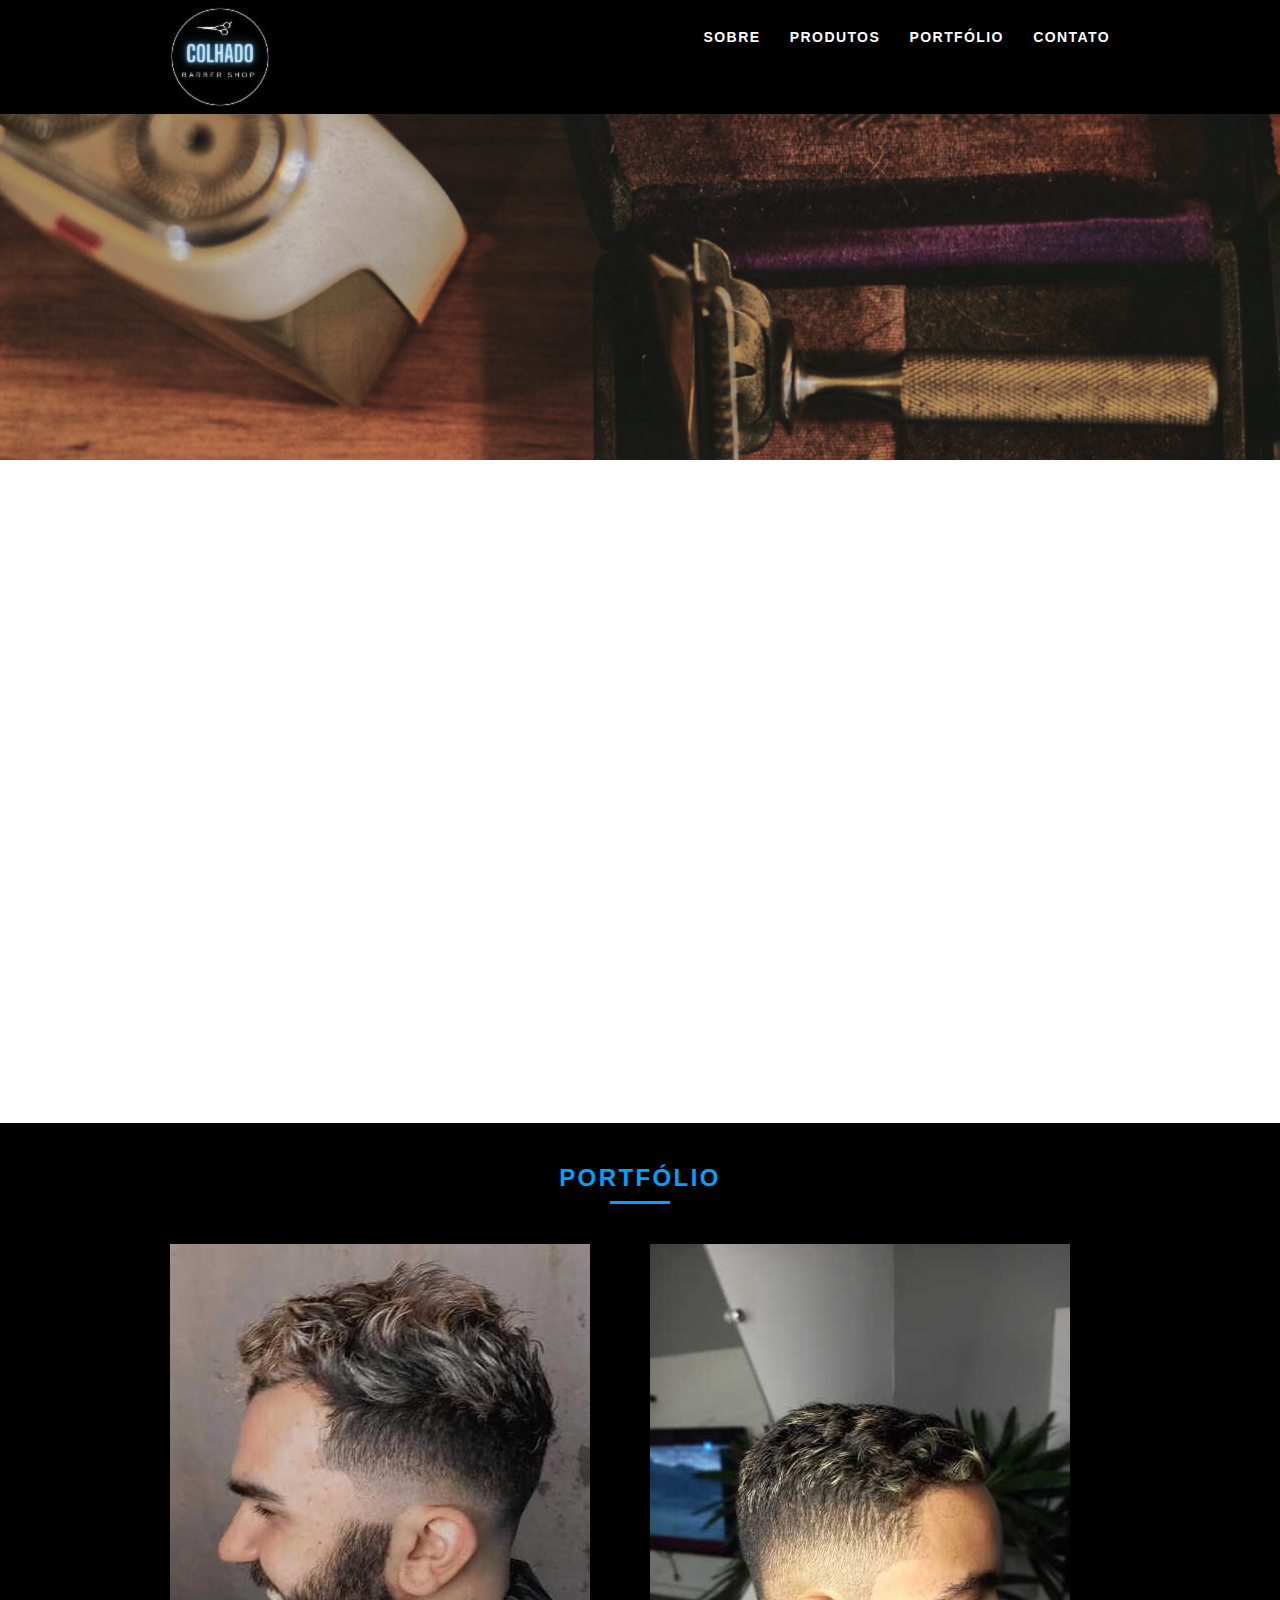
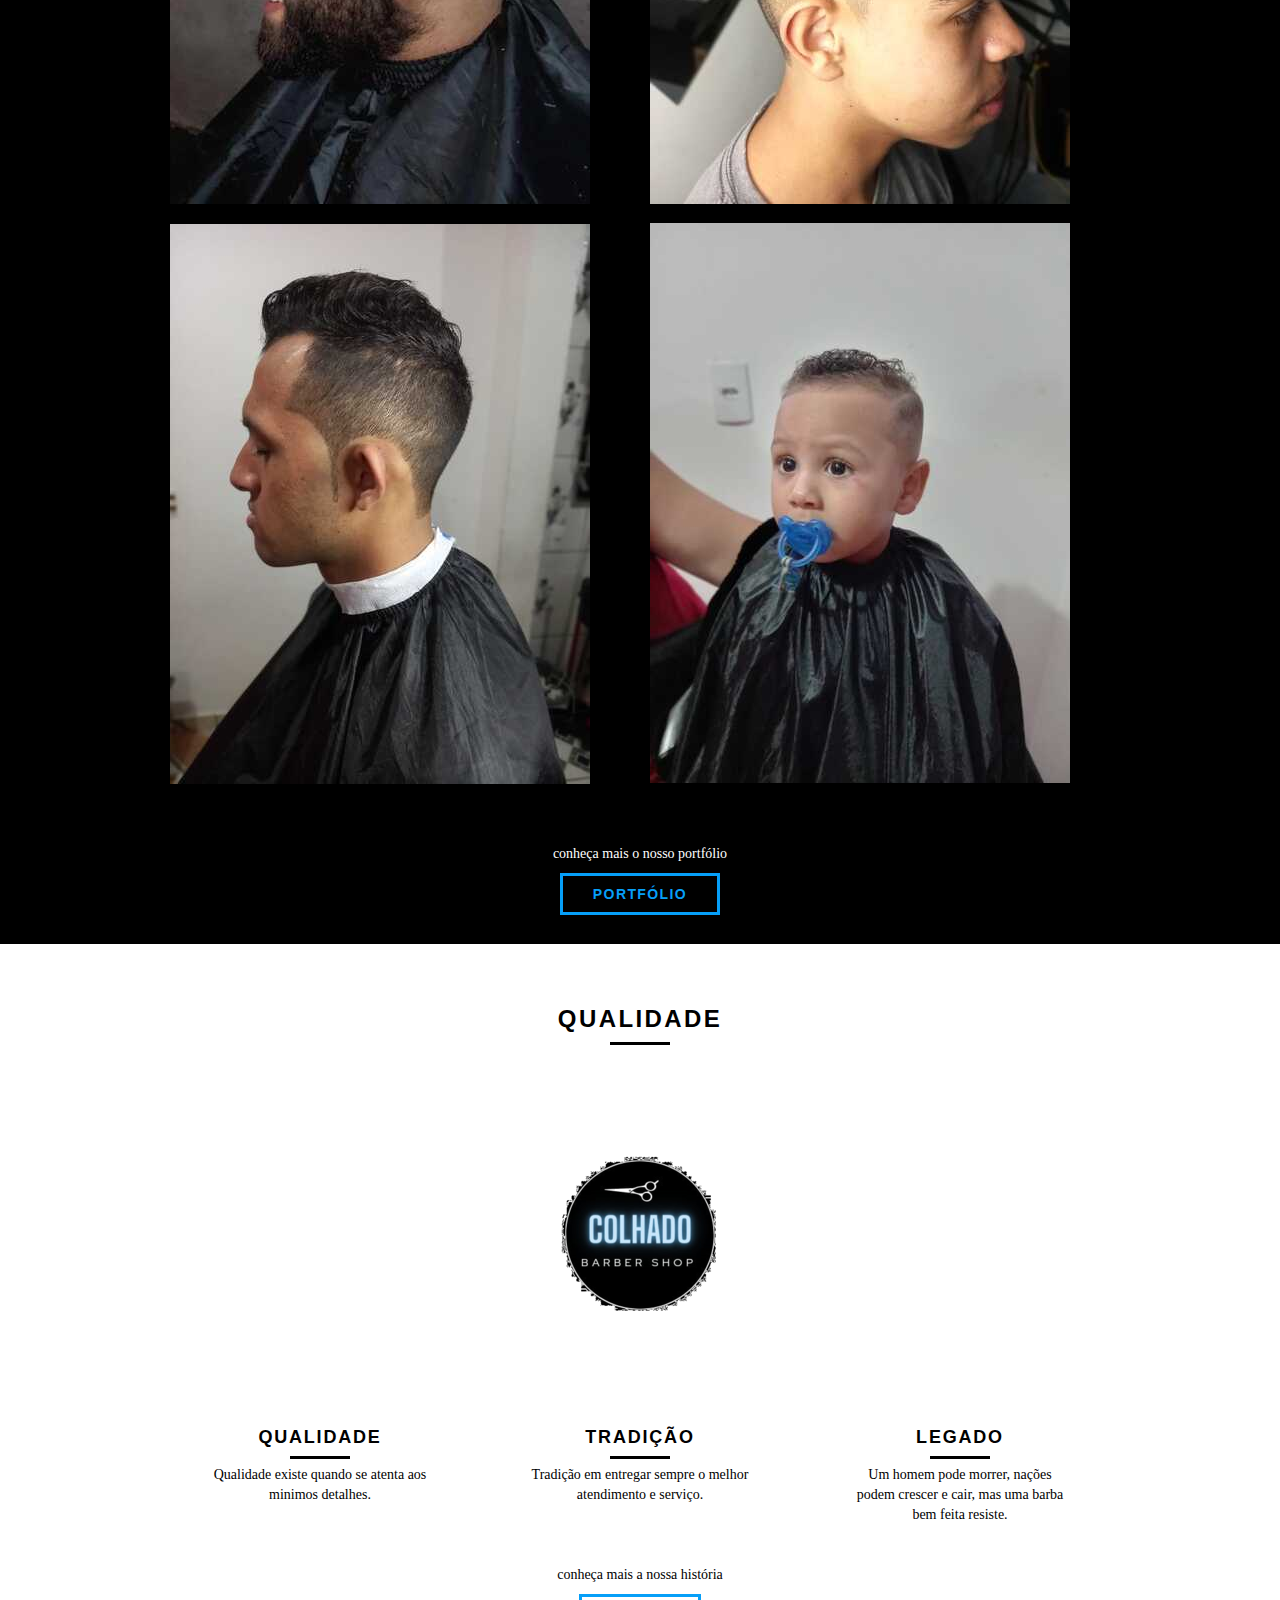
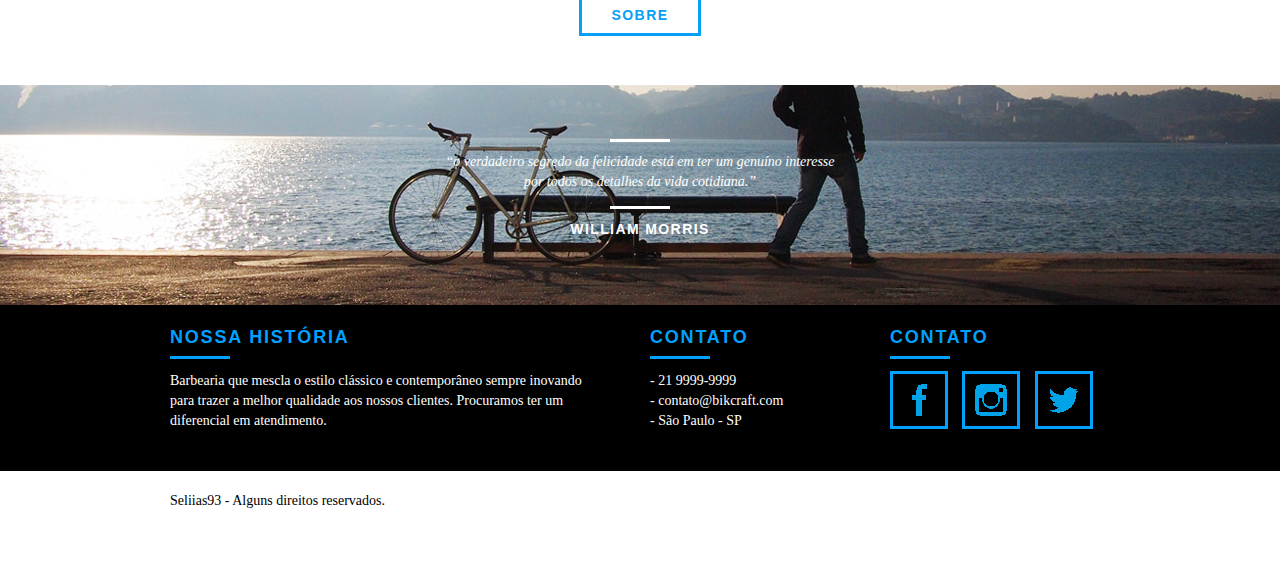
<file: index.html>
<!DOCTYPE html>
<html lang="pt-br">
	<head>
		<meta charset="utf-8">
		<title>Barbearia-Online</title>/title>
		<meta name="description" content="Barbearia">
		<meta property="og:type" content="website"/>
		<meta property="og:title" content="Barbearia-Online"/>
		<meta property="og:description" content="Barbearia-Online"/>
		<meta property="og:url" content="http://Barbearia-Online.com"/>
		<meta name="viewport" content="width=device-width, initial-scale=1">

		<link rel="shortcut icon"
		 href="ImgBarbearia/icons8-barbearia-ios-16/icons8-barbearia-100.png">

		<link rel="stylesheet" href="css/style.css">
		<script src="js/libs/modernizr.custom.45655.js"></script>
	</head>
	<body>

		<header class="header">
			<div class="container">
				<a href="index.html" class="grid-4">
					<img src="ImgBarbearia/Meu projeto.jpg" alt="Bikcraft">
				</a>
				<nav class="grid-12 header_menu">
					<ul>
						<li><a href="sobre.html">Sobre</a></li>
						<li><a href="produtos.html">Produtos</a></li>
						<li><a href="portfolio.html">Portfólio</a></li>
						<li><a href="contato.html">Contato</a></li>
					</ul>
				</nav>
			</div>
		</header>

		<section class="introducao">
			<div class="container">
				<h1>Cabelo.Barba.Bigode</h1>
				<blockquote class="quote-externo">
					<p>“SERVIÇOS DE QUALIDADE
						COM ÓTIMOS PREÇOS”</p>
				</blockquote>
				<a href="produtos.html" class="btn">Contato</a>
			</div>
		</section>
		
		<section class="produtos container animar">
			<h2 class="subtitulo">Produtos</h2>
			<ul class="produtos_lista">

				<li class="grid-1-3">
					<div class="produtos_icone">
						<img src="ImgBarbearia/15.png" alt="Bikcraft Passeio">
					</div>
					<h3>Barba</h3>
					<p>Um homem sem barba e uma mulher.         </p>
				</li>

				<li class="grid-1-3">
					<div class="produtos_icone">
						<img src="ImgBarbearia/16.png" alt="Bikcraft Esporte">
					</div>
					<h3>Cabelo</h3>
					<p>Invista no seu cabelo .É a coroa que voce nunca tira .</p>
				</li>

				<li class="grid-1-3">
					<div class="produtos_icone">
						<img src="ImgBarbearia/17.png" alt="Bikcraft Retrô">
					</div>
					<h3>Bigode</h3>
					<p>Voce e o dono do bigode mais lindo do pedaço .</p>
				</li>

			</ul>

			<div class="call">
				<p>clique aqui e veja os detalhes dos produtos</p>
				<a href="produtos.html" class="btn btn-preto">Produtos</a>
			</div>

		</section>
		<!-- Fecha Produtos -->

		<section class="portfolio">
			<div class="container">
				<h2 class="subtitulo">Portfólio</h2>
				<div class="portfolio_lista">
					<div class="grid-8"><img src="ImgBarbearia/elias.jpeg" alt="Bicicleta Retrô"></div>
					<div class="grid-8"><img src="ImgBarbearia/joao.jpeg" alt="Bicicleta Passeio"></div>
					<div class="grid-8"><img src="ImgBarbearia/well1.jpeg" alt="Bicicleta Esporte"></div>
					<div class="grid-8"><img src="ImgBarbearia/bebe.jpeg" alt="Bicicleta Esporte"></div>
				</div>
				<div class="call">
					<p>conheça mais o nosso portfólio</p>
					<a href="portfolio.html" class="btn">Portfólio</a>
				</div>
			</div>
		</section>

		<section class="qualidade container">
			<h2 class="subtitulo">Qualidade</h2>
			<img src="ImgBarbearia/icon2.png" alt="Bikcraft">
			<ul class="qualidade_lista">
				<li class="grid-1-3">
					<h3>Qualidade</h3>
					<p>Qualidade existe quando se atenta aos minimos detalhes.</p>
				</li>
				<li class="grid-1-3">
					<h3>Tradição</h3>
					<p>Tradição em entregar sempre o melhor atendimento e serviço.</p>
				</li>
				<li class="grid-1-3">
					<h3>Legado</h3>
					<p>Um homem pode morrer, nações podem crescer e cair, mas uma barba bem feita resiste.</p>
				</li>
			</ul>
			<div class="call">
				<p>conheça mais a nossa história</p>
				<a href="sobre.html" class="btn btn-preto">Sobre</a>
			</div>
		</section>

		<div class="quebra">
			<blockquote class="quote-externo container">
				<p>“o verdadeiro segredo da felicidade está em ter um genuíno interesse por todos os detalhes da vida cotidiana.”</p>
				<cite>WILLIAM MORRIS</cite>
			</blockquote>
		</div>

		<footer>
			<div class="footer">
				<div class="container">

					<div class="grid-8 footer_historia">
						<h3>Nossa História</h3>
						<p>Barbearia que mescla o estilo clássico e contemporâneo
							sempre inovando para trazer a melhor qualidade aos nossos clientes.
							Procuramos ter um diferencial em atendimento.</p>
					</div>

					<div class="grid-4 footer_contato">
						<h3>Contato</h3>
						<ul>
							<li>- 21 9999-9999</li>
							<li>- contato@bikcraft.com</li>
							<li>- São Paulo - SP</li>
						</ul>
					</div>

					<div class="grid-4 footer_redes">
						<h3>Contato</h3>
						<ul>
							<li><a href="http://facebook.com" target="_blank"><img src="ImgBarbearia/facebook.png" alt="Facebook "></a></li>
							<li><a href="http://instagram.co" target="_blank"><img src="ImgBarbearia/instagram.png" alt="Instagram "></a></li>
							<li><a href="http://twitter.com" target="_blank"><img src="ImgBarbearia/twitter.png" alt="Twitter "></a></li>
						</ul>
					</div>

				</div>
			</div>

			<div class="copy">
				<div class="container">
					<p class="grid-16">Seliias93 - Alguns direitos reservados.</p>
				</div>
			</div>
		</footer>

	<!-- JavaScript -->
	<script src="//ajax.googleapis.com/ajax/libs/jquery/1.11.2/jquery.min.js"></script>
	<script>window.jQuery || document.write('<script src="js/libs/jquery-1.11.2.min.js"><\/script>')</script>
	<script src="js/plugins.js"></script>
	<script src="js/main.js"></script>
	<!-- JavaScript -->

	</body>
</html>
</file>
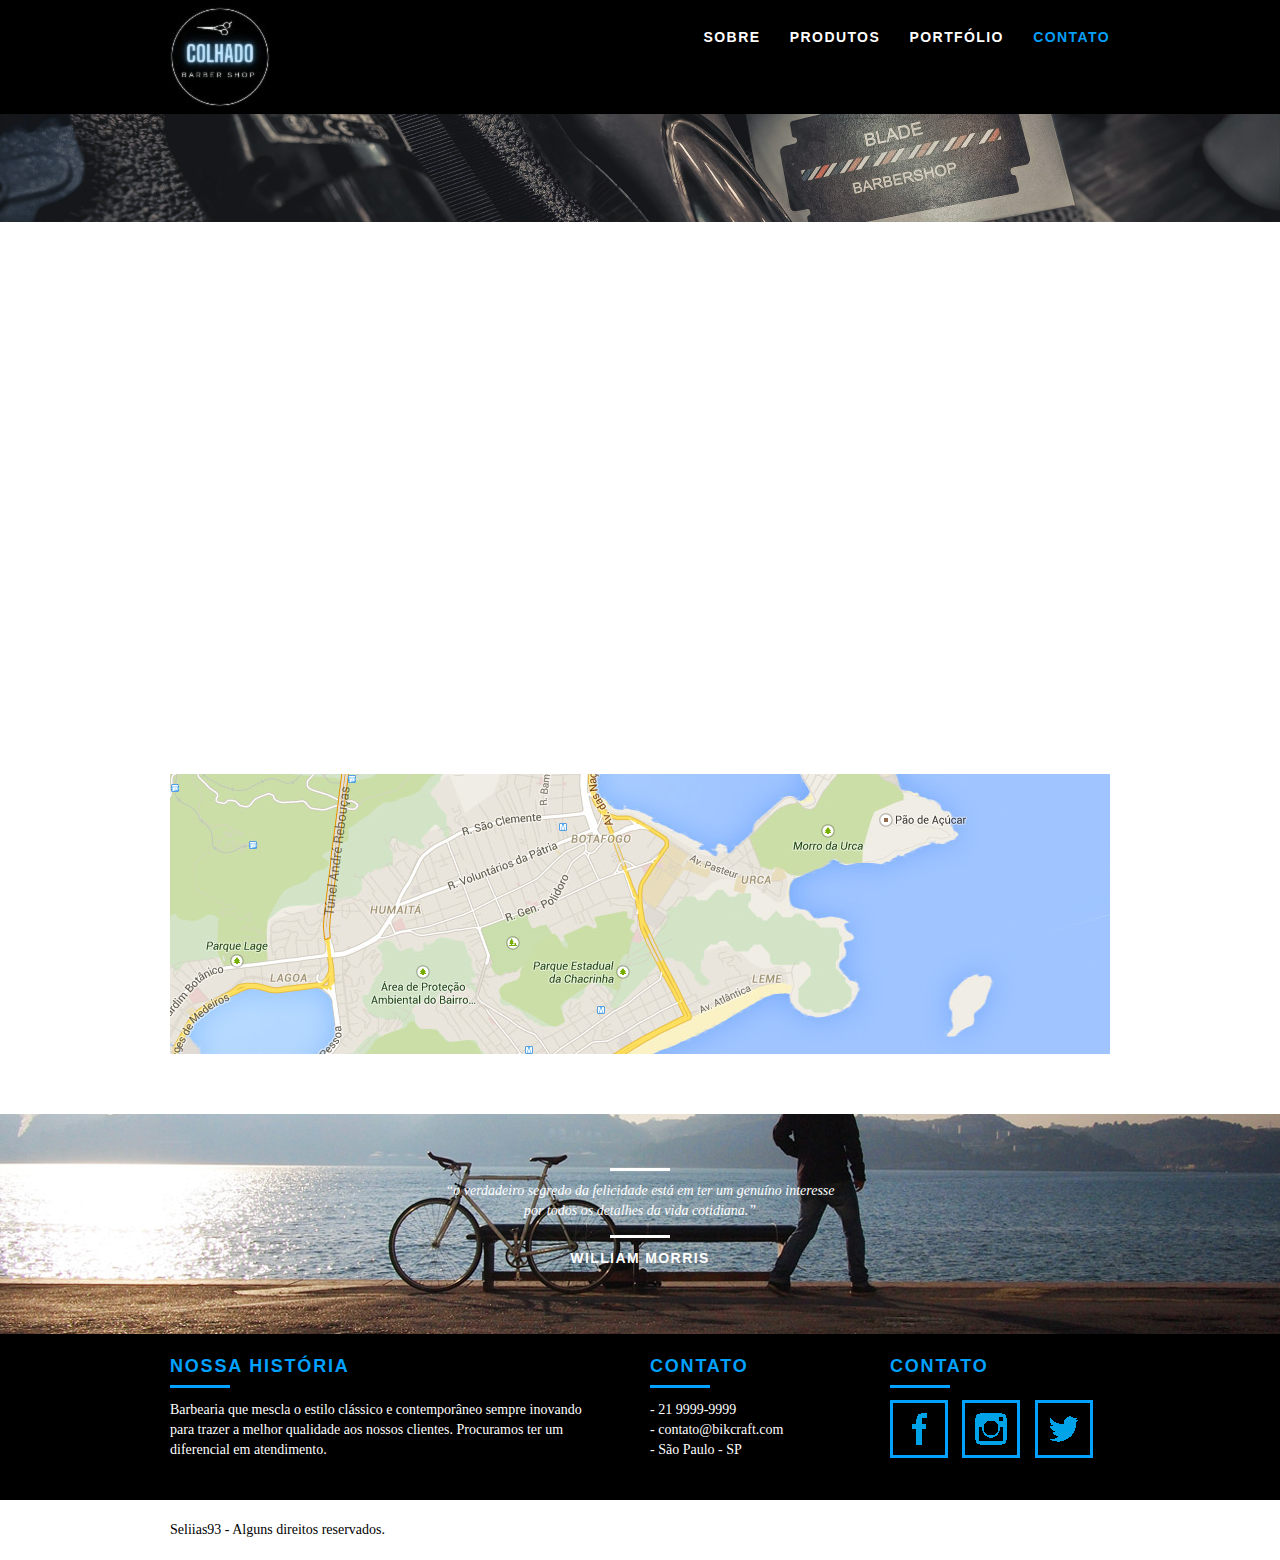
<file: contato.html>
<!DOCTYPE html>
<html lang="pt-br">
	<head>
		<meta charset="utf-8">
		<title>Bikcraft - Contato - 21 9999-9999</title>
		<meta name="description" content="Compre a sua bicicleta personalizada na Bikcraft. Possuímos modelos Passeio, Retrô e Esporte.">

		<meta property="og:type" content="website"/>
		<meta property="og:title" content="Bikcraft - Contato - 21 9999-9999"/>
		<meta property="og:description" content="Compre a sua bicicleta personalizada na Bikcraft. Possuímos modelos Passeio, Retrô e Esporte."/>
		<meta property="og:url" content="http://bikcraft.com/contato.html"/>
		<meta property="og:image" content="http://bikcraft.com/img/og-image.png"/>

		<meta name="viewport" content="width=device-width, initial-scale=1">

		<link rel="stylesheet" href="css/style.css">
		<script src="js/libs/modernizr.custom.45655.js"></script>
	</head>
	<body>

		<header class="header">
			<div class="container">
				<a href="index.html" class="grid-4">
					<img src="ImgBarbearia/Meu projeto.jpg" alt="Bikcraft">
				</a>
				<nav class="grid-12 header_menu">
					<ul>
						<li><a href="sobre.html">Sobre</a></li>
						<li><a href="produtos.html">Produtos</a></li>
						<li><a href="portfolio.html">Portfólio</a></li>
						<li><a href="contato.html" class="menu_ativo">Contato</a></li>
					</ul>
				</nav>
			</div>
		</header>

		<section class="introducao-interna interna_contato">
			<div class="container">
				<h1>Contato</h1>
				<p>tire suas dúvidas com a gente</p>
			</div>
		</section>

		<section class="contato container animar-interno">
			<form action="enviar.php" method="post" name="form" class="formphp contato_form grid-8">
				<label for="nome">Nome</label>
				<input id="nome" name="nome" type="text">
				<label for="email">E-mail</label>
				<input id="email" name="email" type="text">
				<label for="telefone">Telefone</label>
				<input id="telefone" name="telefone" type="text">

				<label class="nao-aparece">Se você não é um robô, deixe em branco.</label>
				<input type="text" class="nao-aparece" name="leaveblank">
				<label class="nao-aparece">Se você não é um robô, não mude este campo.</label>
				<input type="text" class="nao-aparece" name="dontchange" value="http://" >

				<label for="mensagem">Mensagem</label>
				<textarea name="mensagem" id="mensagem"></textarea>

				<button id="enviar" name="enviar" type="submit" class="btn btn-preto">Enviar</button>
			</form>

			<div class="contato_dados grid-8">
				<h3>Dados</h3>
				<span>+55 21 9999-9999</span>
				<span>orcamento@bikcraft.com</span>
				<span>Rua Ali Perto - São Paulo</span>
				<span>São Paulo - SP - Brasil</span>
				<h3>Redes Sociais</h3>
				<ul>
					<li><a href="http://facebook.com" target="_blank"><img src="ImgBarbearia/facebook1.png" alt="Facebook "></a></li>
					<li><a href="http://instagram.co" target="_blank"><img src="ImgBarbearia/instagram2.png" alt="Instagram "></a></li>
					<li><a href="http://twitter.com" target="_blank"><img src="ImgBarbearia/twitter2.png" alt="Twitter "></a></li>
				</ul>
			</div>
		</section>

		<section class="container contato_mapa">
			<a href="http://google.com" target="_blank" class="grid-16"><img src="img/endereco-bikcraft.jpg" alt="Endereço da Bikcraft"></a>
		</section>

		<div class="quebra">
			<blockquote class="quote-externo container">
				<p>“o verdadeiro segredo da felicidade está em ter um genuíno interesse por todos os detalhes da vida cotidiana.”</p>
				<cite>WILLIAM MORRIS</cite>
			</blockquote>
		</div>

		<footer>
			<div class="footer">
				<div class="container">

					<div class="grid-8 footer_historia">
						<h3>Nossa História</h3>
						<p>Barbearia que mescla o estilo clássico e contemporâneo
							sempre inovando para trazer a melhor qualidade aos nossos clientes.
							Procuramos ter um diferencial em atendimento.</p>
					</div>

					<div class="grid-4 footer_contato">
						<h3>Contato</h3>
						<ul>
							<li>- 21 9999-9999</li>
							<li>- contato@bikcraft.com</li>
							<li>- São Paulo - SP</li>
						</ul>
					</div>

					<div class="grid-4 footer_redes">
						<h3>Contato</h3>
						<ul>
							<li><a href="http://facebook.com" target="_blank"><img src="ImgBarbearia/facebook.png" alt="Facebook "></a></li>
							<li><a href="http://instagram.co" target="_blank"><img src="ImgBarbearia/instagram.png" alt="Instagram "></a></li>
							<li><a href="http://twitter.com" target="_blank"><img src="ImgBarbearia/twitter.png" alt="Twitter "></a></li>
					</div>

				</div>
			</div>

			<div class="copy">
				<div class="container">
					<p class="grid-16">Seliias93 - Alguns direitos reservados.</p>
				</div>
			</div>
		</footer>

	<!-- JavaScript -->
	<script src="//ajax.googleapis.com/ajax/libs/jquery/1.11.2/jquery.min.js"></script>
	<script>window.jQuery || document.write('<script src="js/libs/jquery-1.11.2.min.js"><\/script>')</script>
	<script src="js/plugins.js"></script>
	<script src="js/main.js"></script>
	<!-- JavaScript -->

	</body>
</html>
</file>
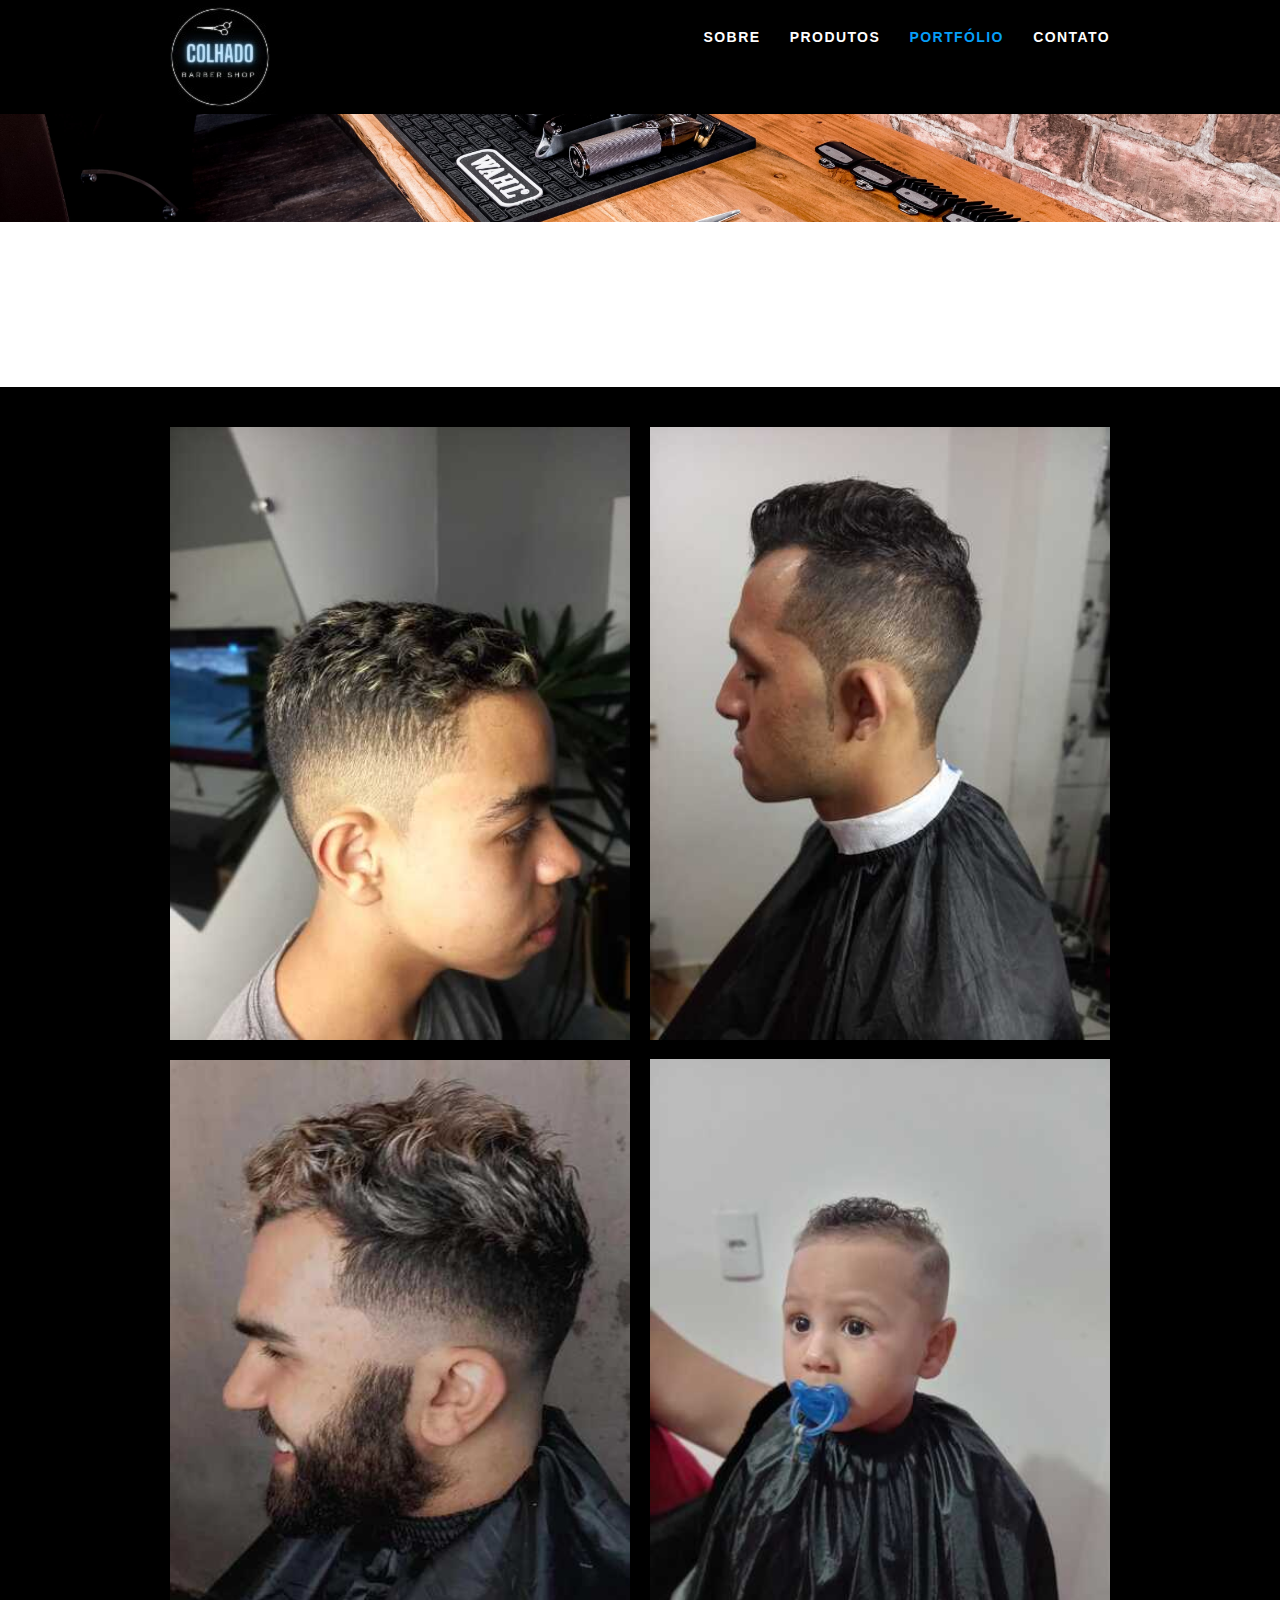
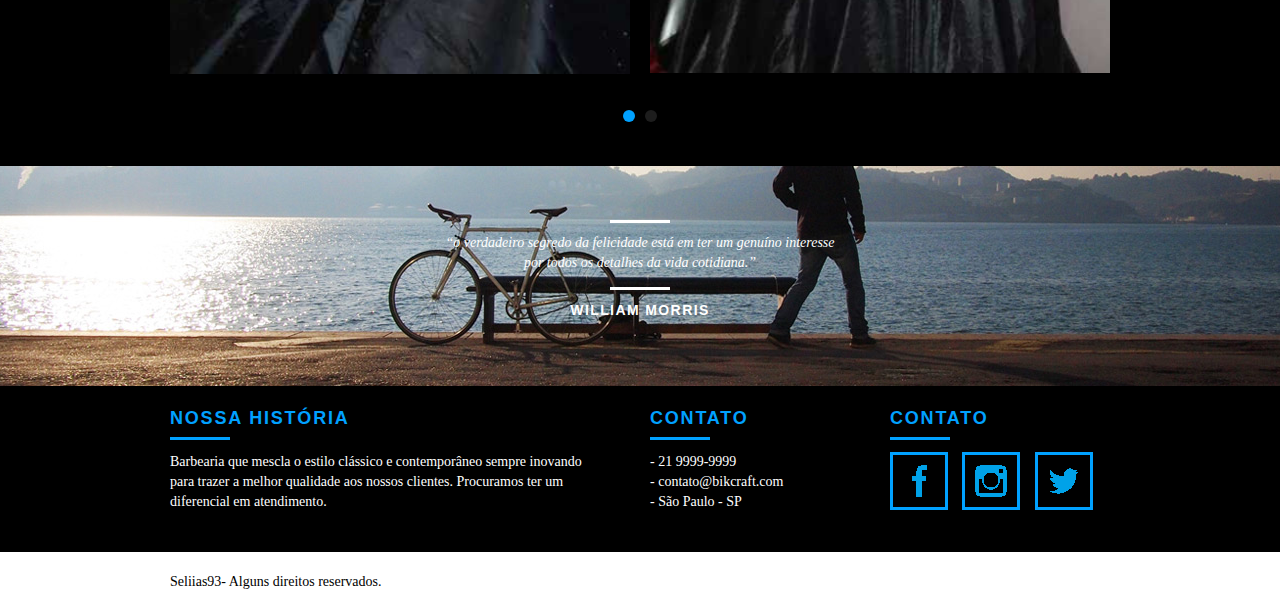
<file: portfolio.html>
<!DOCTYPE html>
<html lang="pt-br">
	<head>
		<meta charset="utf-8">
		<title>Bikcraft - Conheça o portfólio de clientes</title>
		<meta name="description" content="Compre a sua bicicleta personalizada na Bikcraft. Possuímos modelos Passeio, Retrô e Esporte.">

		<meta property="og:type" content="website"/>
		<meta property="og:title" content="Bikcraft - Conheça o portfólio de clientes"/>
		<meta property="og:description" content="Compre a sua bicicleta personalizada na Bikcraft. Possuímos modelos Passeio, Retrô e Esporte."/>
		<meta property="og:url" content="http://bikcraft.com/portfolio.html"/>
		<meta property="og:image" content="http://bikcraft.com/img/og-image.png"/>

		<meta name="viewport" content="width=device-width, initial-scale=1">

		<link rel="shortcut icon" href="favicon.ico">

		<link rel="stylesheet" href="css/style.css">
		<script src="js/libs/modernizr.custom.45655.js"></script>
	</head>
	<body>

		<header class="header">
			<div class="container">
				<a href="index.html" class="grid-4">
					<img src="ImgBarbearia/Meu projeto.jpg" alt="Bikcraft">
				</a>
				<nav class="grid-12 header_menu">
					<ul>
						<li><a href="sobre.html">Sobre</a></li>
						<li><a href="produtos.html">Produtos</a></li>
						<li><a href="portfolio.html" class="menu_ativo">Portfólio</a></li>
						<li><a href="contato.html">Contato</a></li>
					</ul>
				</nav>
			</div>
		</header>

		<section class="introducao-interna interna_portfolio">
			<div class="container">
				<h1>Portfólio</h1>
				<p>conheça os projetos que amamos mostrar</p>
			</div>
		</section>

		<section class="container animar-interno">
			<ul class="rslides">
				<li>
					<blockquote class="quote_clientes">
						<p>“o melhor amigo do homem não é o cachorro, é o barbeiro .”</p>
						<cite>Barbara</cite>
					</blockquote>
				</li>

				<li>
					<blockquote class="quote_clientes">
						<p>“Quando um homem encontra o barbeiro certo, a vida dele se transforma..”</p>
						<cite>Jhony </cite>
					</blockquote>
				</li>

				<li>
					<blockquote class="quote_clientes">
						<p>“Quando um homem encontra o barbeiro certo, a vida dele se transforma..”</p>
						<cite>Bernardo</cite>
					</blockquote>
				</li>
			</ul>
		</section>

		<section class="portfolio">
			<div class="container">
				<ul class="portfolio_lista rslides_portfolio">

					<li>
					    <div class="grid-8"><img src="ImgBarbearia/joao.jpeg" alt="Bicicleta Passeio"></div>
					    <div class="grid-8"><img src="ImgBarbearia/well1.jpeg" alt="Bicicleta Esporte"></div>
						<div class="grid-8"><img src="ImgBarbearia/elias.jpeg" alt="Bicicleta Esporte"></div>
						<div class="grid-8"><img src="ImgBarbearia/bebe.jpeg" alt="Bicicleta Esporte"></div>
					</li>

					<li>
						<div class="grid-8"><img src="ImgBarbearia/elias.jpeg" alt="Bicicleta Retrô"></div>
						<div class="grid-8"><img src="ImgBarbearia/joao.jpeg" alt="Bicicleta Passeio"></div>
						<div class="grid-8"><img src="ImgBarbearia/bebe.jpeg" alt="Bicicleta Passeio"></div>
					    <div class="grid-8"><img src="ImgBarbearia/well1.jpeg" alt="Bicicleta Esporte"></div>
						
					</li>

				</ul>
			</div>
		</section>

		<div class="quebra">
			<blockquote class="quote-externo container">
				<p>“o verdadeiro segredo da felicidade está em ter um genuíno interesse por todos os detalhes da vida cotidiana.”</p>
				<cite>WILLIAM MORRIS</cite>
			</blockquote>
		</div>

		<footer>
			<div class="footer">
				<div class="container">

					<div class="grid-8 footer_historia">
						<h3>Nossa História</h3>
						<p>Barbearia que mescla o estilo clássico e contemporâneo
							sempre inovando para trazer a melhor qualidade aos nossos clientes.
							Procuramos ter um diferencial em atendimento.</p>
					</div>

					<div class="grid-4 footer_contato">
						<h3>Contato</h3>
						<ul>
							<li>- 21 9999-9999</li>
							<li>- contato@bikcraft.com</li>
							<li>- São Paulo - SP</li>
						</ul>
					</div>

					<div class="grid-4 footer_redes">
						<h3>Contato</h3>
						<ul>
							
							<li><a href="http://facebook.com" target="_blank"><img src="ImgBarbearia/facebook.png" alt="Facebook "></a></li>
							<li><a href="http://instagram.co" target="_blank"><img src="ImgBarbearia/instagram.png" alt="Instagram "></a></li>
							<li><a href="http://twitter.com" target="_blank"><img src="ImgBarbearia/twitter.png" alt="Twitter "></a></li>
						</ul>
					</div>

				</div>
			</div>

			<div class="copy">
				<div class="container">
					<p class="grid-16">Seliias93- Alguns direitos reservados.</p>
				</div>
			</div>
		</footer>

	<!-- JavaScript -->
	<script src="//ajax.googleapis.com/ajax/libs/jquery/1.11.2/jquery.min.js"></script>
	<script>window.jQuery || document.write('<script src="js/libs/jquery-1.11.2.min.js"><\/script>')</script>
	<script src="js/plugins.js"></script>
	<script src="js/main.js"></script>
	<!-- JavaScript -->

	</body>
</html>
</file>
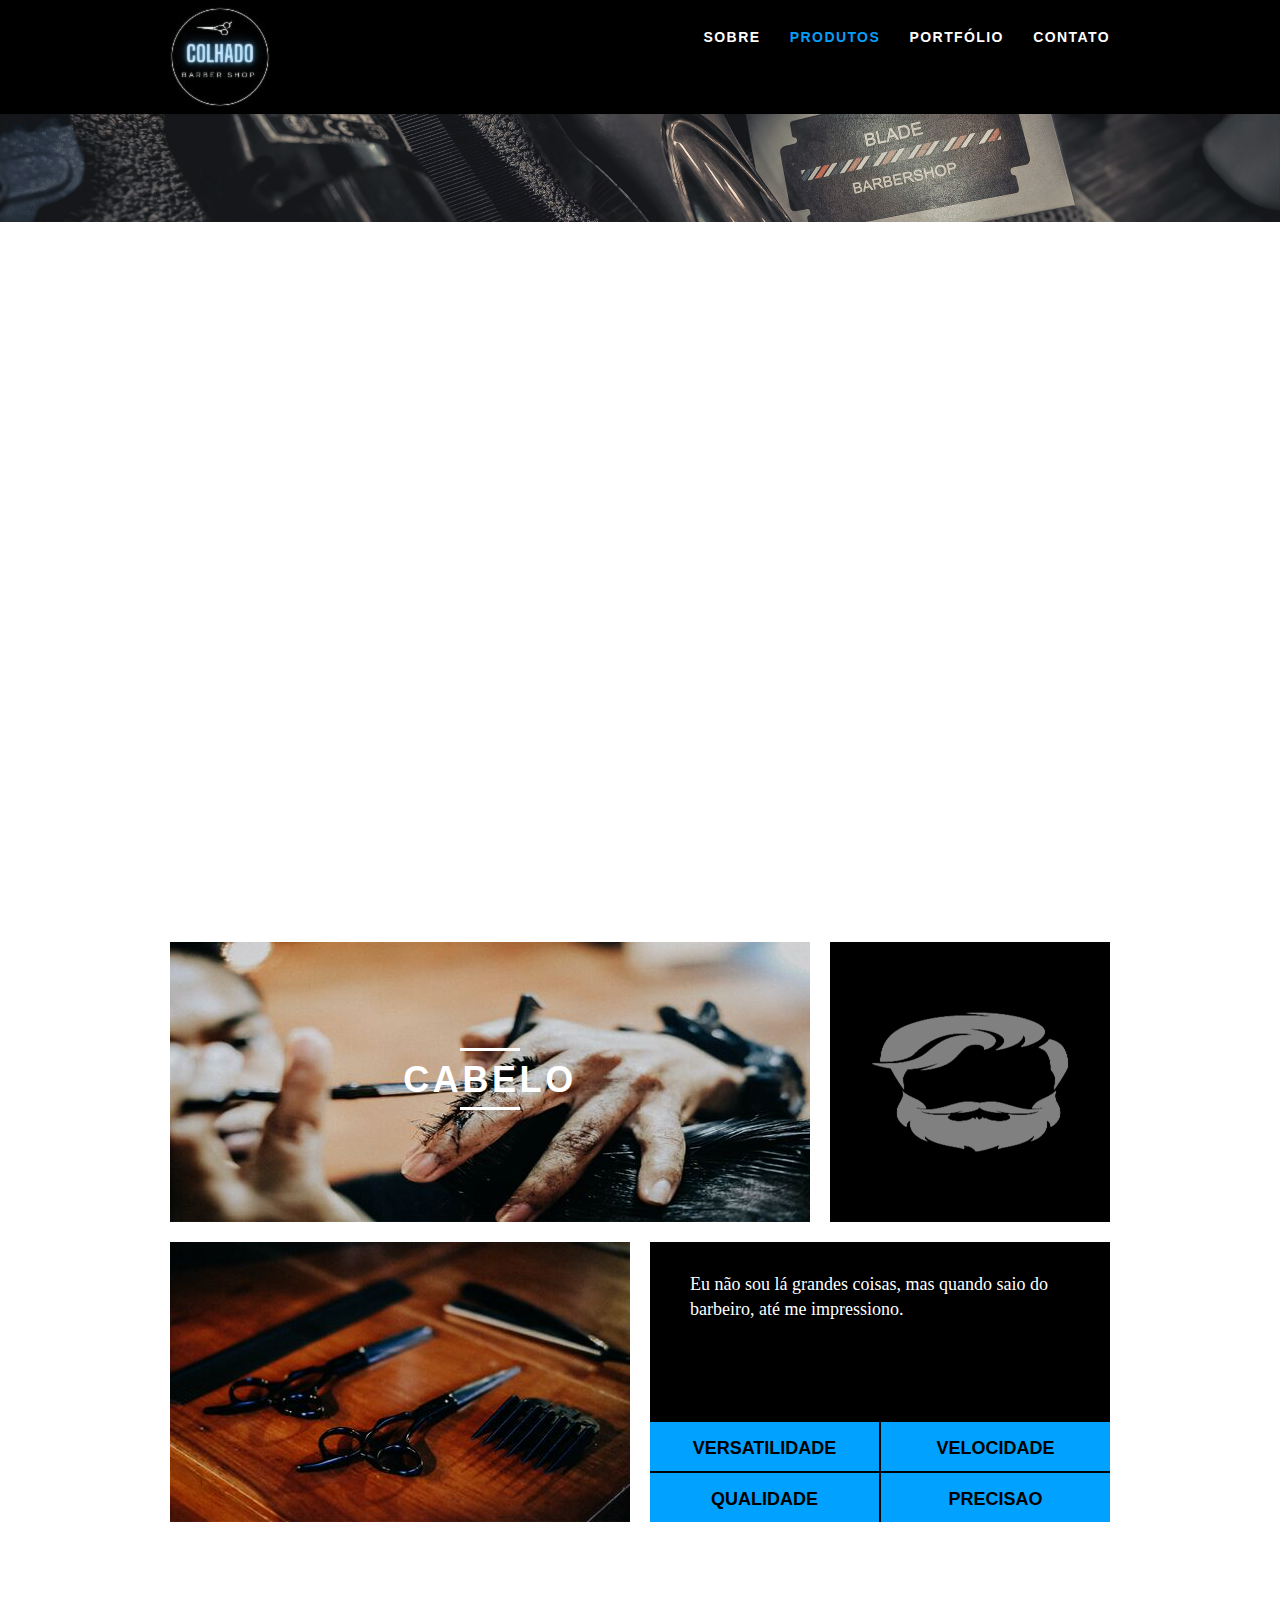
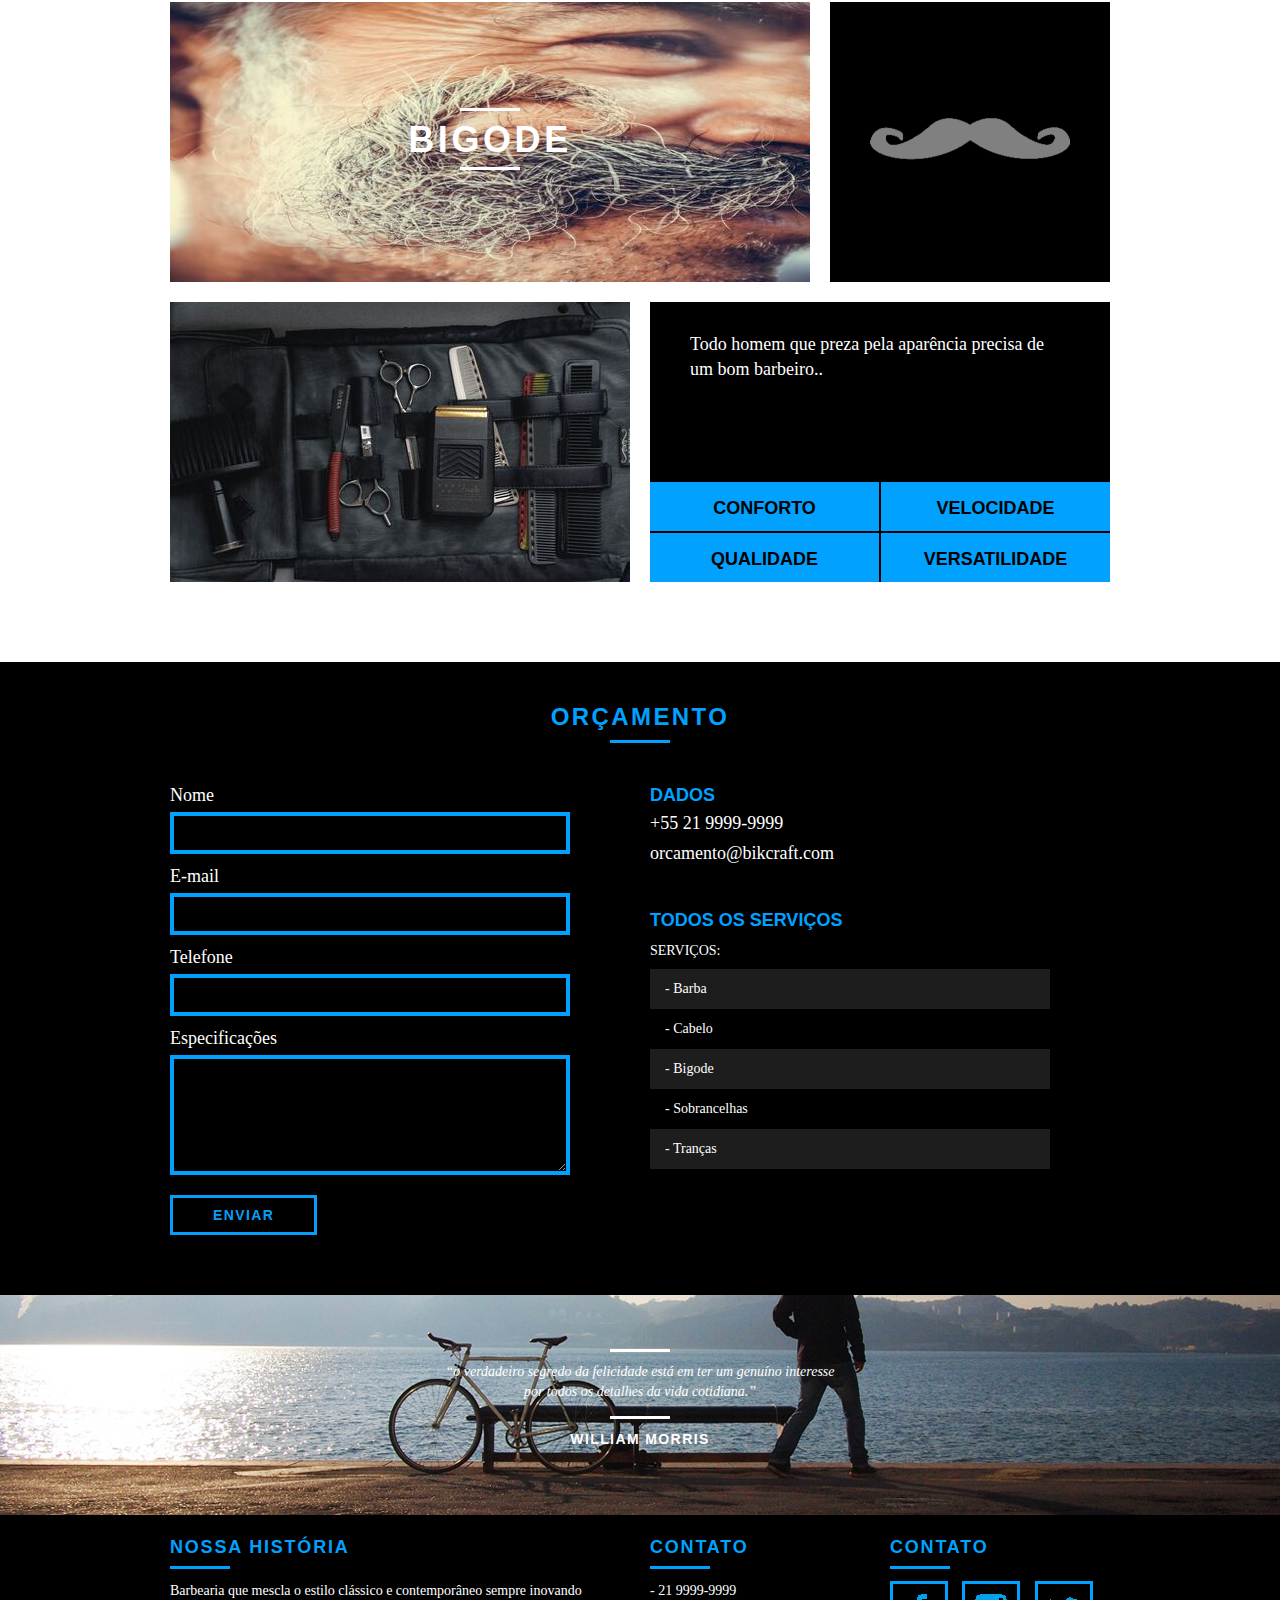
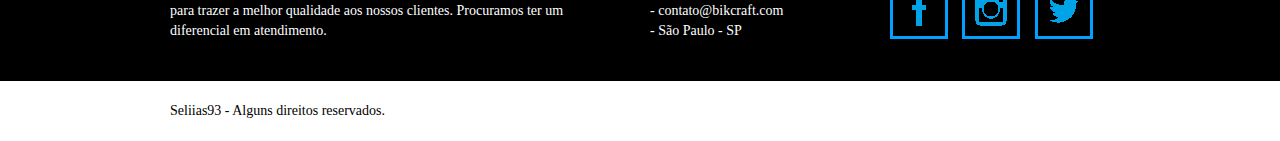
<file: produtos.html>
<!DOCTYPE html>
<html lang="pt-br">
	<head>
		<meta charset="utf-8">
		<title>Bikcraft - Conheça as linhas Passeio, Retrô e Esporte</title>
		<meta name="description" content="Compre a sua bicicleta personalizada na Bikcraft. Possuímos modelos Passeio, Retrô e Esporte.">

		<meta property="og:type" content="website"/>
		<meta property="og:title" content="Bikcraft - Conheça as linhas Passeio, Retrô e Esporte"/>
		<meta property="og:description" content="Compre a sua bicicleta personalizada na Bikcraft. Possuímos modelos Passeio, Retrô e Esporte."/>
		<meta property="og:url" content="http://bikcraft.com/produtos.html"/>
		<meta property="og:image" content="http://bikcraft.com/img/og-image.png"/>

		<meta name="viewport" content="width=device-width, initial-scale=1">

		<link rel="shortcut icon" href="favicon.ico">

		<link rel="stylesheet" href="css/style.css">
		<script src="js/libs/modernizr.custom.45655.js"></script>
	</head>
	<body>

		<header class="header">
			<div class="container">
				<a href="index.html" class="grid-4">
					<img src="ImgBarbearia/Meu projeto.jpg" alt="Bikcraft">
				</a>
				<nav class="grid-12 header_menu">
					<ul>
						<li><a href="sobre.html">Sobre</a></li>
						<li><a href="produtos.html" class="menu_ativo">Produtos</a></li>
						<li><a href="portfolio.html">Portfólio</a></li>
						<li><a href="contato.html">Contato</a></li>
					</ul>
				</nav>
			</div>
		</header>

		<section class="introducao-interna interna_produtos">
			<div class="container">
				<h1>Produtos</h1>
				<p>conheça todos os nossos produtos</p>
			</div>
		</section>

		<section class="container produto_item animar-interno">
			<div class="grid-11">
				<img src="ImgBarbearia/allef-vinicius-IvQeAVeJULw-unsplash (1).jpg" alt="Bikcraft Passeio">
				<h2>Barba</h2>
			</div>
			<div class="grid-5 produto_icone"><img src="ImgBarbearia/33 (1).png" alt="Icone Passeio"></div>
			<div class="grid-8"><img src="ImgBarbearia/hair-spies-mXw0CfTPUrM-unsplash (1).jpg" alt="Bikcraft Passeio"></div>
			<div class="grid-8 produto_info">
				<p>A amigo é aquele que cuida, faz o melhor por você e te deixa bem, seu amigo é seu barbeiro!.</p>
				<ul>
					<li>Conforto</li>
					<li>Praticidade</li>
					<li>Qualidade</li>
					<li>Versatilidade</li>
				</ul>
			</div>
		</section>

		<section class="container produto_item">
			<div class="grid-11">
				<img src="ImgBarbearia/dwi-rina-xe4Q1AUB1ZA-unsplash (1).jpg" alt="Bikcraft Esporte">
				<h2>Cabelo</h2>
			</div>
			<div class="grid-5 produto_icone"><img src="ImgBarbearia/16 (1).png" alt="Icone Esporte"></div>
			<div class="grid-8"><img src="ImgBarbearia/155.jpg" alt="Bikcraft Esporte"></div>
			<div class="grid-8 produto_info">
				<p>Eu não sou lá grandes coisas, mas quando saio do barbeiro, até me impressiono.</p>
				<ul>
					<li>Versatilidade</li>
					<li>Velocidade</li>
					<li>Qualidade</li>
					<li>Precisao</li>

				</ul>
			</div>
		</section>

		<section class="container produto_item">
			<div class="grid-11">
				<img src="ImgBarbearia/177 (1) (1).jpg" alt="Bikcraft Retrô">
				<h2>Bigode</h2>
			</div>
			<div class="grid-5 produto_icone"><img src="ImgBarbearia/17 (1).png" alt="Icone Retrô"></div>
			<div class="grid-8"><img src="ImgBarbearia/166 (1).jpg" alt="Bikcraft Retrô"></div>
			<div class="grid-8 produto_info">
				<p>Todo homem que preza pela aparência precisa de um bom barbeiro..</p>
				<ul>
					<li>Conforto</li>
					<li>Velocidade</li>
					<li>Qualidade</li>
					<li>Versatilidade</li>
				</ul>
			</div>
		</section>

		<section class="orcamento">
			<div class="container">
				<h2 class="subtitulo">Orçamento</h2>
				<form action="enviar.php" method="post" name="form" class="formphp form grid-8">
					<label for="nome">Nome</label>
					<input id="nome" name="nome" type="text">
					<label for="email">E-mail</label>
					<input id="email" name="email" type="text">
					<label for="telefone">Telefone</label>
					<input id="telefone" name="telefone" type="text">

					<label class="nao-aparece">Se você não é um robô, deixe em branco.</label>
					<input type="text" class="nao-aparece" name="leaveblank">
					<label class="nao-aparece">Se você não é um robô, não mude este campo.</label>
					<input type="text" class="nao-aparece" name="dontchange" value="http://" >

					<label for="mensagem">Especificações</label>
					<textarea name="mensagem" id="mensagem"></textarea>

					<button id="enviar" name="enviar" type="submit" class="btn">Enviar</button>
				</form>
				<div class="orcamento_dados grid-8">
					<h3>Dados</h3>
					<span>+55 21 9999-9999</span>
					<span>orcamento@bikcraft.com</span>
					<h3>TODOS OS SERVIÇOS</h3>
					<p>SERVIÇOS:</p>
					<ul>
					<li>- Barba</li>
    				<li>- Cabelo</li>
    				<li>- Bigode</li>
   					<li>- Sobrancelhas</li>
    				<li>- Tranças</li>
					</ul>
				</div>
			</div>
		</section>

		<div class="quebra">
			<blockquote class="quote-externo container">
				<p>“o verdadeiro segredo da felicidade está em ter um genuíno interesse por todos os detalhes da vida cotidiana.”</p>
				<cite>WILLIAM MORRIS</cite>
			</blockquote>
		</div>

		<footer>
			<div class="footer">
				<div class="container">

					<div class="grid-8 footer_historia">
						<h3>Nossa História</h3>
						<p>Barbearia que mescla o estilo clássico e contemporâneo
							sempre inovando para trazer a melhor qualidade aos nossos clientes.
							Procuramos ter um diferencial em atendimento.</p>
					</div>

					<div class="grid-4 footer_contato">
						<h3>Contato</h3>
						<ul>
							<li>- 21 9999-9999</li>
							<li>- contato@bikcraft.com</li>
							<li>- São Paulo - SP</li>
						</ul>
					</div>

					<div class="grid-4 footer_redes">
						<h3>Contato</h3>
						<ul>
							<li><a href="http://facebook.com" target="_blank"><img src="ImgBarbearia/facebook.png" alt="Facebook "></a></li>
							<li><a href="http://instagram.co" target="_blank"><img src="ImgBarbearia/instagram.png" alt="Instagram "></a></li>
							<li><a href="http://twitter.com" target="_blank"><img src="ImgBarbearia/twitter.png" alt="Twitter "></a></li>
						</ul>
					</div>

				</div>
			</div>

			<div class="copy">
				<div class="container">
					<p class="grid-16">Seliias93 - Alguns direitos reservados.</p>
				</div>
			</div>
		</footer>

	<!-- JavaScript -->
	<script src="//ajax.googleapis.com/ajax/libs/jquery/1.11.2/jquery.min.js"></script>
	<script>window.jQuery || document.write('<script src="js/libs/jquery-1.11.2.min.js"><\/script>')</script>
	<script src="js/plugins.js"></script>
	<script src="js/main.js"></script>
	<!-- JavaScript -->

	</body>
</html>
</file>
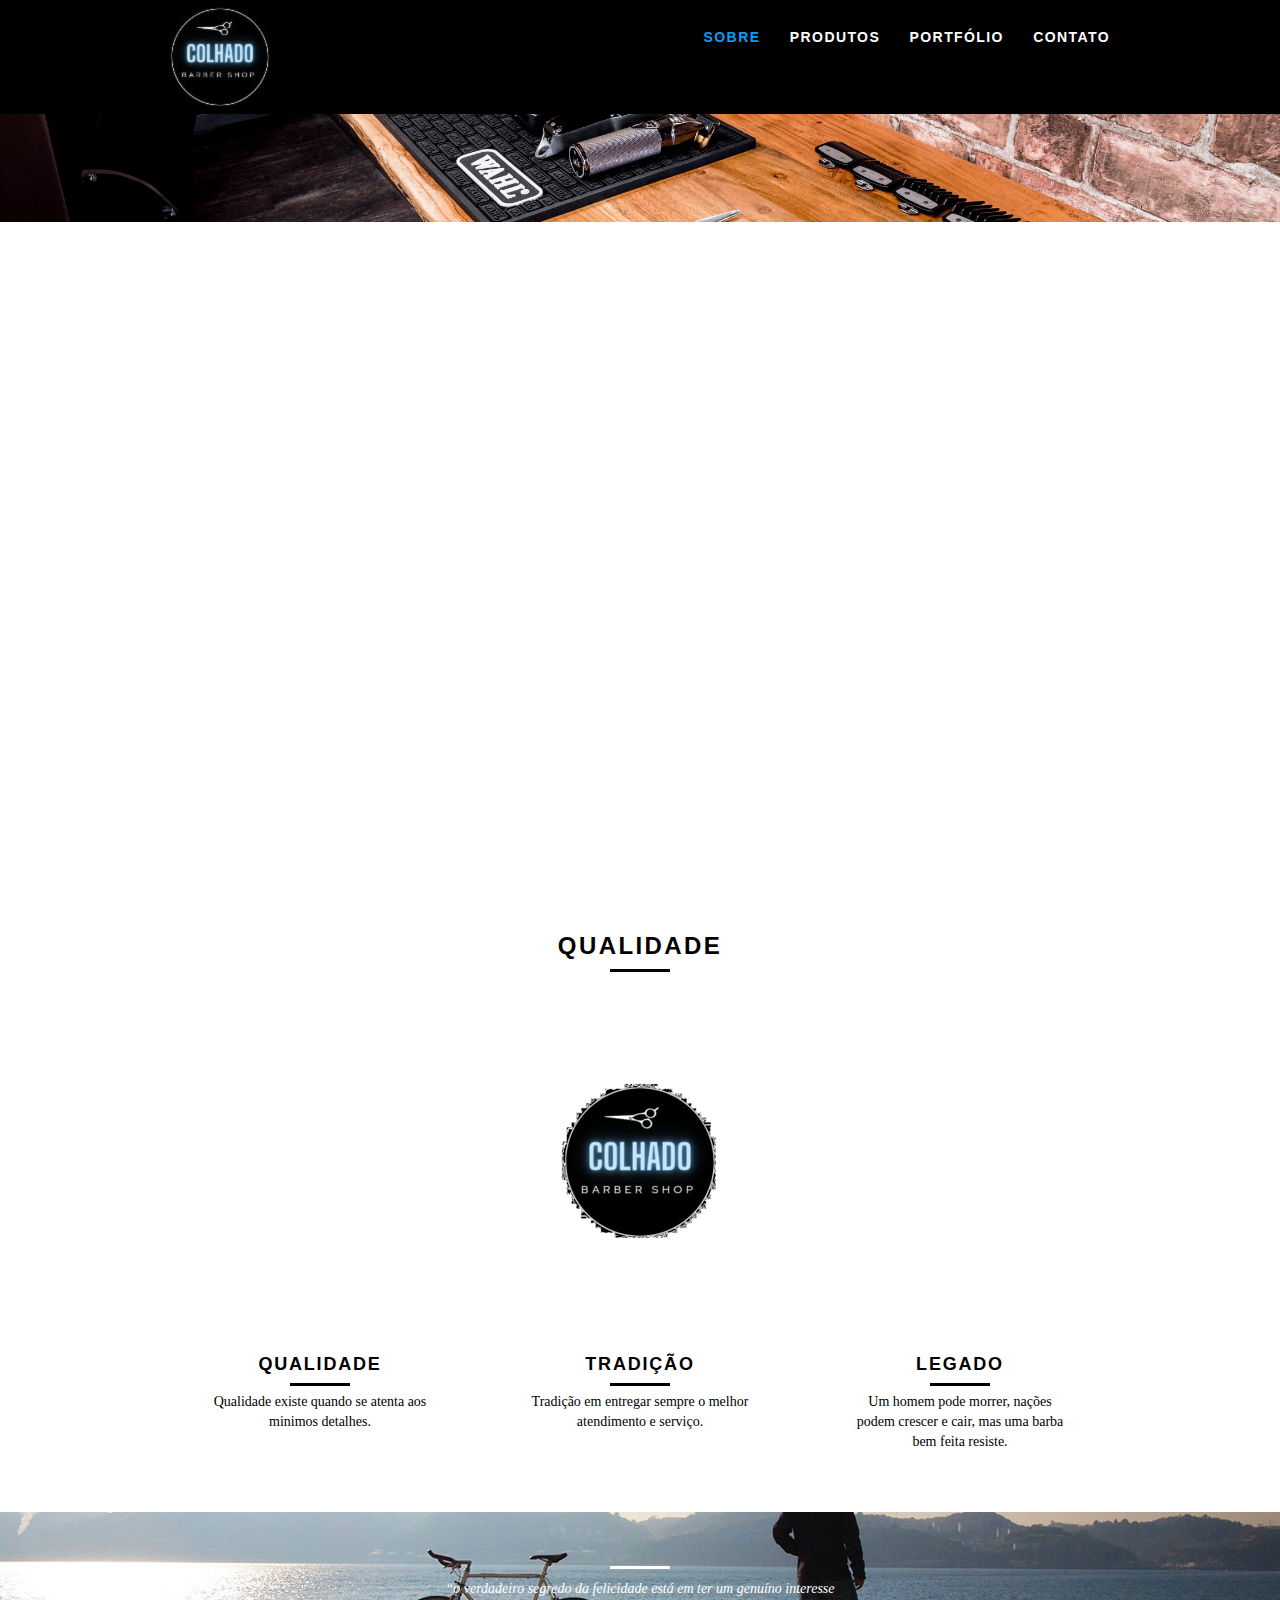
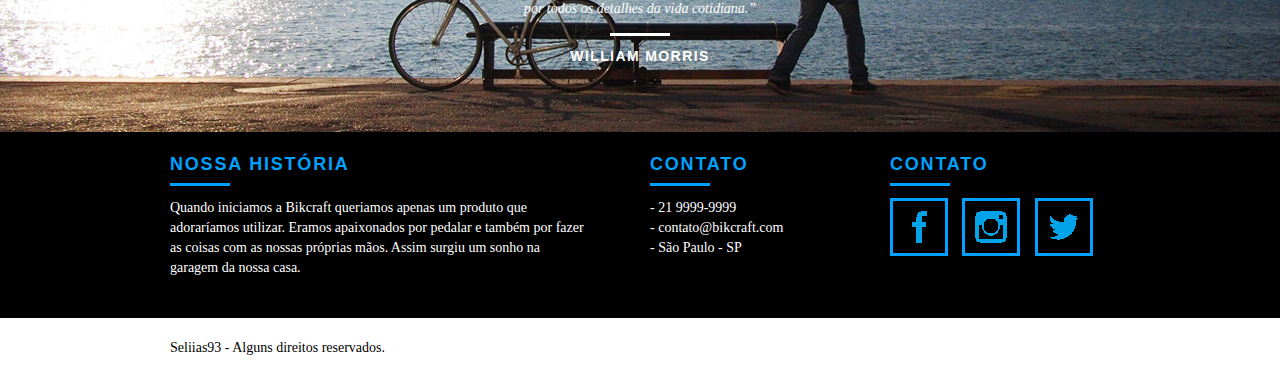
<file: sobre.html>
<!DOCTYPE html>
<html lang="pt-br">
	<head>
		<meta charset="utf-8">
		<title>Bikcraft - Saiba mais sobre a gente</title>
		<meta name="description" content="Compre a sua bicicleta personalizada na Bikcraft. Possuímos modelos Passeio, Retrô e Esporte.">

		<meta property="og:type" content="website"/>
		<meta property="og:title" content="Bikcraft - Saiba mais sobre a gente"/>
		<meta property="og:description" content="Compre a sua bicicleta personalizada na Bikcraft. Possuímos modelos Passeio, Retrô e Esporte."/>
		<meta property="og:url" content="http://bikcraft.com/sobre.html"/>
		<meta property="og:image" content="http://bikcraft.com/img/og-image.png"/>

		<meta name="viewport" content="width=device-width, initial-scale=1">

		<link rel="shortcut icon" href="favicon.ico">


		<link rel="stylesheet" href="css/style.css">
		<script src="js/libs/modernizr.custom.45655.js"></script>
	</head>
	<body>

		<header class="header">
			<div class="container">
				<a href="index.html" class="grid-4">
					<img src="ImgBarbearia/Meu projeto.jpg" alt="Bikcraft">
				</a>
				<nav class="grid-12 header_menu">
					<ul>
						<li><a href="sobre.html" class="menu_ativo">Sobre</a></li>
						<li><a href="produtos.html">Produtos</a></li>
						<li><a href="portfolio.html">Portfólio</a></li>
						<li><a href="contato.html">Contato</a></li>
					</ul>
				</nav>
			</div>
		</header>

		<section class="introducao-interna interna_sobre">
			<div class="container">
				<h1>Sobre</h1>
				<p>conheça mais sobre Nós</p>
			</div>
		</section>

		<section class="missao_sobre container animar-interno">
			<div class="grid-10">
				<h2 class="subtitulo-interno">História, Missão e Visão</h2>
				<p>Mais do que um bom corte e barba incentivamos um estilo de vida. Acreditamos que cultivar uma senhora barba e uma cabeleira é mais do
				  que um estilo, é comandar o próprio destino e não se importar com o que os outros falam. </p>
				<p>Temos esse reconhecimento dos nossos clientes</p>
			</div>
			<div class="grid-6">
				<h2 class="subtitulo-interno">Valores</h2>
				<ul>
					<li>- Qualidade no processo com</li>
					<li>- Foco no cliente sem perder a</li>
					<li>- Diversão, preservando o bem</li>
					<li>- Esta e a qualidade do nosso serviço</li>
				</ul>
			</div>

			<div class="grid-16 foto-equipe">
				<img src="ImgBarbearia/1.png" alt="Equipe Bikcraft">
			</div>

		</section>

		<section class="qualidade container">
			<h2 class="subtitulo">Qualidade</h2>
			<img src="ImgBarbearia/icon2.png" alt="Bikcraft">
			<ul class="qualidade_lista">
				<li class="grid-1-3">
					<h3>Qualidade</h3>
					<p>Qualidade existe quando se atenta aos minimos detalhes.</p>
				</li>
				<li class="grid-1-3">
					<h3>Tradição</h3>
					<p>Tradição em entregar sempre o melhor atendimento e serviço.</p>
				</li>
				<li class="grid-1-3">
					<h3>Legado</h3>
					<p>Um homem pode morrer, nações podem crescer e cair, mas uma barba bem feita resiste.</p>
				</li>
			</ul>
		</section>

		<div class="quebra">
			<blockquote class="quote-externo container">
				<p>“o verdadeiro segredo da felicidade está em ter um genuíno interesse por todos os detalhes da vida cotidiana.”</p>
				<cite>WILLIAM MORRIS</cite>
			</blockquote>
		</div>

		<footer>
			<div class="footer">
				<div class="container">

					<div class="grid-8 footer_historia">
						<h3>Nossa História</h3>
						<p>Quando iniciamos a Bikcraft queriamos apenas um produto que adoraríamos utilizar. Eramos apaixonados por pedalar e também por fazer as coisas com as nossas próprias mãos. Assim surgiu um sonho na garagem da nossa casa.</p>
					</div>

					<div class="grid-4 footer_contato">
						<h3>Contato</h3>
						<ul>
							<li>- 21 9999-9999</li>
							<li>- contato@bikcraft.com</li>
							<li>- São Paulo - SP</li>
						</ul>
					</div>

					<div class="grid-4 footer_redes">
						<h3>Contato</h3>
						<ul>
							<li><a href="http://facebook.com" target="_blank"><img src="ImgBarbearia/facebook.png" alt="Facebook "></a></li>
							<li><a href="http://instagram.co" target="_blank"><img src="ImgBarbearia/instagram.png" alt="Instagram "></a></li>
							<li><a href="http://twitter.com" target="_blank"><img src="ImgBarbearia/twitter.png" alt="Twitter "></a></li>
						</ul>
					</div>

				</div>
			</div>

			<div class="copy">
				<div class="container">
					<p class="grid-16">Seliias93 - Alguns direitos reservados.</p>
				</div>
			</div>
		</footer>

	<!-- JavaScript -->
	<script src="//ajax.googleapis.com/ajax/libs/jquery/1.11.2/jquery.min.js"></script>
	<script>window.jQuery || document.write('<script src="js/libs/jquery-1.11.2.min.js"><\/script>')</script>
	<script src="js/plugins.js"></script>
	<script src="js/main.js"></script>
	<!-- JavaScript -->

	</body>
</html>
</file>
<file: css/style.css>
@charset "UTF-8";
/*! normalize.css v3.0.2 | MIT License | git.io/normalize */
/**
 * 1. Set default font family to sans-serif.
 * 2. Prevent iOS text size adjust after orientation change, without disabling
 *    user zoom.
 */
html {
  font-family: sans-serif;
  /* 1 */
  -ms-text-size-adjust: 100%;
  /* 2 */
  -webkit-text-size-adjust: 100%;
  /* 2 */
}

/**
 * Remove default margin.
 */
body {
  margin: 0;
}

/* HTML5 display definitions
   ========================================================================== */
/**
 * Correct `block` display not defined for any HTML5 element in IE 8/9.
 * Correct `block` display not defined for `details` or `summary` in IE 10/11
 * and Firefox.
 * Correct `block` display not defined for `main` in IE 11.
 */
article,
aside,
details,
figcaption,
figure,
footer,
header,
hgroup,
main,
menu,
nav,
section,
summary {
  display: block;
}

/**
 * 1. Correct `inline-block` display not defined in IE 8/9.
 * 2. Normalize vertical alignment of `progress` in Chrome, Firefox, and Opera.
 */
audio,
canvas,
progress,
video {
  display: inline-block;
  /* 1 */
  vertical-align: baseline;
  /* 2 */
}

/**
 * Prevent modern browsers from displaying `audio` without controls.
 * Remove excess height in iOS 5 devices.
 */
audio:not([controls]) {
  display: none;
  height: 0;
}

/**
 * Address `[hidden]` styling not present in IE 8/9/10.
 * Hide the `template` element in IE 8/9/11, Safari, and Firefox < 22.
 */
[hidden],
template {
  display: none;
}

/* Links
   ========================================================================== */
/**
 * Remove the gray background color from active links in IE 10.
 */
a {
  background-color: transparent;
}

/**
 * Improve readability when focused and also mouse hovered in all browsers.
 */
a:active,
a:hover {
  outline: 0;
}

/* Text-level semantics
   ========================================================================== */
/**
 * Address styling not present in IE 8/9/10/11, Safari, and Chrome.
 */
abbr[title] {
  border-bottom: 1px dotted;
}

/**
 * Address style set to `bolder` in Firefox 4+, Safari, and Chrome.
 */
b,
strong {
  font-weight: bold;
}

/**
 * Address styling not present in Safari and Chrome.
 */
dfn {
  font-style: italic;
}

/**
 * Address variable `h1` font-size and margin within `section` and `article`
 * contexts in Firefox 4+, Safari, and Chrome.
 */
h1 {
  font-size: 2em;
  margin: 0.67em 0;
}

/**
 * Address styling not present in IE 8/9.
 */
mark {
  background: #ff0;
  color: #000;
}

/**
 * Address inconsistent and variable font size in all browsers.
 */
small {
  font-size: 80%;
}

/**
 * Prevent `sub` and `sup` affecting `line-height` in all browsers.
 */
sub,
sup {
  font-size: 75%;
  line-height: 0;
  position: relative;
  vertical-align: baseline;
}

sup {
  top: -0.5em;
}

sub {
  bottom: -0.25em;
}

/* Embedded content
   ========================================================================== */
/**
 * Remove border when inside `a` element in IE 8/9/10.
 */
img {
  border: 0;
}

/**
 * Correct overflow not hidden in IE 9/10/11.
 */
svg:not(:root) {
  overflow: hidden;
}

/* Grouping content
   ========================================================================== */
/**
 * Address margin not present in IE 8/9 and Safari.
 */
figure {
  margin: 1em 40px;
}

/**
 * Address differences between Firefox and other browsers.
 */
hr {
  -moz-box-sizing: content-box;
  box-sizing: content-box;
  height: 0;
}

/**
 * Contain overflow in all browsers.
 */
pre {
  overflow: auto;
}

/**
 * Address odd `em`-unit font size rendering in all browsers.
 */
code,
kbd,
pre,
samp {
  font-family: monospace, monospace;
  font-size: 1em;
}

/* Forms
   ========================================================================== */
/**
 * Known limitation: by default, Chrome and Safari on OS X allow very limited
 * styling of `select`, unless a `border` property is set.
 */
/**
 * 1. Correct color not being inherited.
 *    Known issue: affects color of disabled elements.
 * 2. Correct font properties not being inherited.
 * 3. Address margins set differently in Firefox 4+, Safari, and Chrome.
 */
button,
input,
optgroup,
select,
textarea {
  color: inherit;
  /* 1 */
  font: inherit;
  /* 2 */
  margin: 0;
  /* 3 */
}

/**
 * Address `overflow` set to `hidden` in IE 8/9/10/11.
 */
button {
  overflow: visible;
}

/**
 * Address inconsistent `text-transform` inheritance for `button` and `select`.
 * All other form control elements do not inherit `text-transform` values.
 * Correct `button` style inheritance in Firefox, IE 8/9/10/11, and Opera.
 * Correct `select` style inheritance in Firefox.
 */
button,
select {
  text-transform: none;
}

/**
 * 1. Avoid the WebKit bug in Android 4.0.* where (2) destroys native `audio`
 *    and `video` controls.
 * 2. Correct inability to style clickable `input` types in iOS.
 * 3. Improve usability and consistency of cursor style between image-type
 *    `input` and others.
 */
button,
html input[type="button"],
input[type="reset"],
input[type="submit"] {
  -webkit-appearance: button;
  /* 2 */
  cursor: pointer;
  /* 3 */
}

/**
 * Re-set default cursor for disabled elements.
 */
button[disabled],
html input[disabled] {
  cursor: default;
}

/**
 * Remove inner padding and border in Firefox 4+.
 */
button::-moz-focus-inner,
input::-moz-focus-inner {
  border: 0;
  padding: 0;
}

/**
 * Address Firefox 4+ setting `line-height` on `input` using `!important` in
 * the UA stylesheet.
 */
input {
  line-height: normal;
}

/**
 * It's recommended that you don't attempt to style these elements.
 * Firefox's implementation doesn't respect box-sizing, padding, or width.
 *
 * 1. Address box sizing set to `content-box` in IE 8/9/10.
 * 2. Remove excess padding in IE 8/9/10.
 */
input[type="checkbox"],
input[type="radio"] {
  box-sizing: border-box;
  /* 1 */
  padding: 0;
  /* 2 */
}

/**
 * Fix the cursor style for Chrome's increment/decrement buttons. For certain
 * `font-size` values of the `input`, it causes the cursor style of the
 * decrement button to change from `default` to `text`.
 */
input[type="number"]::-webkit-inner-spin-button,
input[type="number"]::-webkit-outer-spin-button {
  height: auto;
}

/**
 * 1. Address `appearance` set to `searchfield` in Safari and Chrome.
 * 2. Address `box-sizing` set to `border-box` in Safari and Chrome
 *    (include `-moz` to future-proof).
 */
input[type="search"] {
  -webkit-appearance: textfield;
  /* 1 */
  -moz-box-sizing: content-box;
  -webkit-box-sizing: content-box;
  /* 2 */
  box-sizing: content-box;
}

/**
 * Remove inner padding and search cancel button in Safari and Chrome on OS X.
 * Safari (but not Chrome) clips the cancel button when the search input has
 * padding (and `textfield` appearance).
 */
input[type="search"]::-webkit-search-cancel-button,
input[type="search"]::-webkit-search-decoration {
  -webkit-appearance: none;
}

/**
 * Define consistent border, margin, and padding.
 */
fieldset {
  border: 1px solid #c0c0c0;
  margin: 0 2px;
  padding: 0.35em 0.625em 0.75em;
}

/**
 * 1. Correct `color` not being inherited in IE 8/9/10/11.
 * 2. Remove padding so people aren't caught out if they zero out fieldsets.
 */
legend {
  border: 0;
  /* 1 */
  padding: 0;
  /* 2 */
}

/**
 * Remove default vertical scrollbar in IE 8/9/10/11.
 */
textarea {
  overflow: auto;
}

/**
 * Don't inherit the `font-weight` (applied by a rule above).
 * NOTE: the default cannot safely be changed in Chrome and Safari on OS X.
 */
optgroup {
  font-weight: bold;
}

/* Tables
   ========================================================================== */
/**
 * Remove most spacing between table cells.
 */
table {
  border-collapse: collapse;
  border-spacing: 0;
}

td,
th {
  padding: 0;
}

/* ==========================================================================
   Reset
   ========================================================================== */
/**
 * Remove anchor text-decoration
 */
a {
  text-decoration: none;
}

/**
 * Remove list-style
 */
ol, ul {
  list-style: none;
}

html, body, div, span, iframe, h1, h2, h3, h4, h5, h6, p, blockquote, a, em, img, dl, dt, dd, ol, ul, li, fieldset, form, label, legend, article, footer, header, nav, section, main {
  margin: 0;
  padding: 0;
  border: 0;
  vertical-align: baseline;
}

h1, h2, h3, h4, h5, h6, p, a, ul {
  font-size: 1em;
  font-weight: normal;
}

*, *:before, *:after {
  -webkit-box-sizing: border-box;
  -moz-box-sizing: border-box;
  box-sizing: border-box;
}

.grid-1, .grid-2, .grid-3, .grid-4, .grid-5, .grid-6, .grid-7, .grid-8, .grid-9, .grid-10, .grid-11, .grid-12, .grid-13, .grid-14, .grid-15, .grid-16, .grid-1-3 {
  float: left;
  margin-left: 10px;
  margin-right: 10px;
}

.grid-1 {
  width: 40px;
}

.grid-2 {
  width: 100px;
}

.grid-3 {
  width: 160px;
}

.grid-4 {
  width: 220px;
}

.grid-5 {
  width: 280px;
}

.grid-6 {
  width: 340px;
}

.grid-7 {
  width: 400px;
}

.grid-8 {
  width: 460px;
  margin-bottom: 20px
}

.grid-9 {
  width: 520px;
}

.grid-10 {
  width: 580px;
}

.grid-11 {
  width: 640px;
}

.grid-12 {
  width: 700px;
}

.grid-13 {
  width: 760px;
}

.grid-14 {
  width: 820px;
}

.grid-15 {
  width: 880px;
}

.grid-16 {
  width: 940px;
}

.grid-1-3 {
  width: 300px;
}

.container {
  width: 960px;
  margin: 0 auto;
  padding: 0px;
  position: relative;
}

.container:after, .container:before {
  content: " ";
  display: table;
}

.container:after {
  clear: both;
}

@media only screen and (min-width: 768px) and (max-width: 959px) {
  .grid-1 {
    width: 28px;
  }
  .grid-2 {
    width: 76px;
  }
  .grid-3 {
    width: 124px;
  }
  .grid-4 {
    width: 172px;
  }
  .grid-5 {
    width: 220px;
  }
  .grid-6 {
    width: 268px;
  }
  .grid-7 {
    width: 316px;
  }
  .grid-8 {
    width: 364px;
  }
  .grid-9 {
    width: 412px;
  }
  .grid-10 {
    width: 460px;
  }
  .grid-11 {
    width: 508px;
  }
  .grid-12 {
    width: 556px;
  }
  .grid-13 {
    width: 604px;
  }
  .grid-14 {
    width: 652px;
  }
  .grid-15 {
    width: 700px;
  }
  .grid-16 {
    width: 748px;
  }
  .grid-1-3 {
    width: 236px;
  }
  .container {
    width: 768px;
  }
}

@media only screen and (max-width: 767px) {
  .grid-1, .grid-2, .grid-3, .grid-4, .grid-5, .grid-6, .grid-7, .grid-8, .grid-9, .grid-10, .grid-11, .grid-12, .grid-13, .grid-14, .grid-15, .grid-16, .grid-1-3 {
    width: 300px;
    margin: 0 0 20px 0;
    float: none;
  }
  .container {
    width: 300px;
  }
}

/* Estilos Gerais */
body {
  font-family: Arial, Helvetica, sans-serif;
   margin-top: -30px;
}

p {
  font-family: Georgia, "Times New Roman", serif;
  font-size: 14px;
  line-height: 20px;
}

img {
  display: block;
  max-width: 100%;
}

.formphp label.nao-aparece, .formphp input.nao-aparece {
  display: none !important;
}

#form-erro span, #form-send span {
  font-size: 18px;
  line-height: 25px;
  margin-bottom: 10px;
  display: block;
}

#form-send {
  color: #31aa39;
}

#form-erro {
  color: #f64540;
}

.btn {
  border: 3px solid #069ff8;
  padding: 10px 30px;
  color:#069ff8;
  font-size: 14px;
  line-height: 20px;
  text-transform: uppercase;
  font-weight: bold;
  letter-spacing: .1em;
  transition: all .5s ease;
}

.btn:hover {
  color: #0202c5;
  border-color: #0202c5;
}

.btn.btn-preto:hover {
  color: #0202c5;
  border-color:#0202c5;
}

.subtitulo {
  font-size: 24px;
  line-height: 30px;
  font-weight: bold;
  letter-spacing: .1em;
  color: #000;
  text-transform: uppercase;
  text-align: center;
  margin-bottom: 40px;
}

.subtitulo:after {
  content: "";
  display: block;
  width: 60px;
  height: 3px;
  background: #000;
  margin: 8px auto;
}

.subtitulo-interno {
  font-size: 24px;
  line-height: 30px;
  font-weight: bold;
  letter-spacing: .1em;
  color: #000;
  text-transform: uppercase;
  margin-bottom: 20px;
}

.subtitulo-interno:after {
  content: "";
  display: block;
  width: 60px;
  height: 3px;
  background: #000;
  margin: 8px 0;
}

/* Header */
.header {
  position: fixed;
  top: 0;
  width: 100%;
  background: #000000;
  padding: 7px 0;
  z-index: 10;
}

@media only screen and (max-width: 767px) {
  .header {
    position: relative;
    padding-bottom: 0px;
  }
}

@media only screen and (max-width: 767px) {
  .header img {
    margin: 0 auto 10px auto;
  }
}

.header_menu {
  text-align: right;
}

@media only screen and (max-width: 767px) {
  .header_menu {
    text-align: center;
  }
}

.header_menu ul li {
  display: inline-block;
  margin-left: 25px;
  margin-top: 20px;
}

@media only screen and (max-width: 767px) {
  .header_menu ul li {
    margin: 5px;
  }
}

.header_menu ul li a {
  color: #ffffff;
  font-weight: bold;
  text-transform: uppercase;
  letter-spacing: .1em;
  font-size: 14px;
  line-height: 20px;
  padding: 10px 0;
  transition: all .3s ease;
}

@media only screen and (max-width: 767px) {
  .header_menu ul li a {
    border: 4px solid #000;
    width: 136px;
    display: block;
    float: left;
  }
}

.header_menu ul li a:hover, .header_menu ul li a.menu_ativo {
  color: #069ff8;
}

@media only screen and (max-width: 767px) {
  .header_menu ul li a:hover, .header_menu ul li a.menu_ativo {
    border-color: #FFF;
  }
}

/* Introdução */
.introducao {
  width: 100%;
  height: 380px;
  background: url("../ImgBarbearia/1.png") no-repeat center;
  background-size: cover;
  margin-top: 92px;
  text-align: center;
  padding-top: 80px;
}

@media only screen and (max-width: 767px) {
  .introducao {
    margin-top: 0px;
    padding-top: 40px;
    background: url("../img/bg-mobile.jpg") no-repeat center;
    background-size: cover;
  }
}

.introducao h1 {
  font-size: 48px;
  color: #FFF;
  font-weight: bold;
  text-transform: uppercase;
}

@media only screen and (max-width: 767px) {
  .introducao h1 {
    font-size: 27px;
  }
}

.quote-externo {
  max-width: 320px;
  margin: 0 auto;
  margin-bottom: 40px;
  color: #FFF;
}

.quote-externo p {
  font-style: italic;
}

.quote-externo p:before, .quote-externo p:after {
  content: "";
  display: block;
  width: 60px;
  height: 3px;
  background: #FFF;
  margin: 14px auto 10px auto;
}

.quote-externo cite {
  font-style: normal;
  font-weight: bold;
  font-size: 14px;
  line-height: 20px;
  letter-spacing: .1em;
}

/*Introducao Interna*/
.introducao-interna {
  width: 100%;
  margin-top: 92px;
  height: 160px;
  text-align: center;
  color: #FFF;
  padding-top: 30px;
}

@media only screen and (max-width: 767px) {
  .introducao-interna {
    margin-top: 0px;
  }
}

.introducao-interna h1 {
  font-size: 36px;
  font-weight: bold;
  text-transform: uppercase;
  padding-top: 15px;
}

.introducao-interna h1:after {
  content: "";
  display: block;
  width: 60px;
  height: 3px;
  background: #FFF;
  margin: 6px auto 10px auto;
}

/*Produtos*/
.produtos {
  padding: 60px 0;
}

.produtos_lista li {
  background: #00a1ff;
  text-align: center;
}

.produtos_lista li img {
  margin: 0 auto;
}

.produtos_lista li h3 {
  font-weight: bold;
  font-size: 18px;
  line-height: 25px;
  text-transform: uppercase;
  letter-spacing: .1em;
  margin-top: 20px;
}

.produtos_lista li h3:after {
  content: "";
  display: block;
  width: 60px;
  height: 3px;
  background: #000;
  margin: 2px auto;
}

.produtos_lista li p {
  padding: 10px 51px 20px 20px;
}


.produtos_icone {
  background: #000;
  padding: 20px;
}

.call {
  padding-top: 40px;
  text-align: center;
  clear: both;
}

@media only screen and (max-width: 767px) {
  .call {
    padding-top: 10px;
  }
}

.call p {
  margin-bottom: 20px;
}

/*Portfólio*/
.portfolio {
  width: 100%;
  background: #000;
  padding: 40px 0;
}

.portfolio .subtitulo {
  color: #00a1ff;
}

.portfolio .subtitulo:after {
  background: #00a1ff;
}

.portfolio_lista div:last-of-type {
  margin-top: -1px;
}

.portfolio .call p {
  color: #FFF;
}

/*Qualidade*/
.qualidade {
  padding: 60px 0;
}

.qualidade:after {
  content: "";
  width: 634px;
  height: 83px;
  display: block;
  background: url("../ImgBarbearia/") no-repeat center;
  position: absolute;
  top: 209px;
  right: 162px;
  z-index: -1;
}

@media only screen and (min-width: 768px) and (max-width: 959px) {
  .qualidade:after {
    right: 66px;
  }
}

@media only screen and (max-width: 767px) {
  .qualidade:after {
    display: none;
  }
}

.qualidade img {
  margin: 0 auto;
}

.qualidade_lista {
  padding-top: 20px;
  overflow: auto;
  /* clear-fix */
}

.qualidade_lista li {
  text-align: center;
  padding: 0 40px;
}

@media only screen and (min-width: 768px) and (max-width: 959px) {
  .qualidade_lista li {
    padding: 0 10px;
  }
}

.qualidade_lista li h3 {
  font-weight: bold;
  font-size: 18px;
  line-height: 25px;
  text-transform: uppercase;
  letter-spacing: .1em;
  margin-top: 20px;
}

.qualidade_lista li h3:after {
  content: "";
  display: block;
  width: 60px;
  height: 3px;
  background: #000;
  margin: 6px auto;
}

/*Quebra*/
.quebra {
  width: 100%;
  height: 220px;
  background: url("../img/bg-footer.jpg") no-repeat center;
  background-size: cover;
  text-align: center;
  padding-top: 40px;
}

.quebra .quote-externo {
  max-width: 400px;
}

/*Footer*/
.footer {
  width: 100%;
  background: #000;
  color: #FFF;
  padding: 20px 0;
}

.footer h3 {
  font-size: 18px;
  line-height: 25px;
  color: #00a1ff;
  text-transform: uppercase;
  letter-spacing: .1em;
  font-weight: bold;
}

.footer h3:after {
  content: "";
  display: block;
  width: 60px;
  height: 3px;
  background:#00a1ff;
  margin: 6px 0 12px 0;
}

.footer_historia {
  padding-right: 40px;
}

.footer_contato ul li {
  font-family: Georgia, "Times New Roman", serif;
  font-size: 14px;
  line-height: 20px;
}

.footer_redes ul li {
  display: inline-block;
  margin-right: 10px;
}

.footer_redes ul li a {
  border: 3px solid #00a1ff;
  display: block;
  padding: 10px;
  transition: all .5s ease;
}

@media only screen and (min-width: 768px) and (max-width: 959px) {
  .footer_redes ul li a {
    border: 3px solid #00a1ff;
    display: block;
    padding: 6px;
  }
}

@media only screen and (min-width: 768px) and (max-width: 959px) {
  .footer_redes ul li a img {
    width: 26px;
    height: 26px;
  }
}

.footer_redes ul li a:hover {
  border-color: #FFF;
}

.copy {
  width: 100%;
  background:#ffffff;
  ;
  padding: 20px 0;
}

/*Animações*/
.js .introducao h1, .js .introducao blockquote, .js .introducao .btn, .js .animar, .js .animar-interno, .js .introducao-interna h1, .js .introducao-interna p {
  opacity: 0;
}

.animated {
  -webkit-animation-duration: 1s;
  animation-duration: 1s;
  -webkit-animation-fill-mode: both;
  animation-fill-mode: both;
}

@-webkit-keyframes fadeInDown {
  0% {
    opacity: 0;
    -webkit-transform: translate3d(0, -20px, 0);
    transform: translate3d(0, -20px, 0);
  }
  100% {
    opacity: 1;
    -webkit-transform: none;
    transform: none;
  }
}

@keyframes fadeInDown {
  0% {
    opacity: 0;
    -webkit-transform: translate3d(0, -20px, 0);
    transform: translate3d(0, -20px, 0);
  }
  100% {
    opacity: 1;
    -webkit-transform: none;
    transform: none;
  }
}

.fadeInDown {
  -webkit-animation-name: fadeInDown;
  animation-name: fadeInDown;
}

.interna_sobre {
  background: url("../ImgBarbearia/federico-tonini-5WttPbwX73c-unsplash\ \(1\).jpg") no-repeat center;
  background-size: cover;
}

.missao_sobre {
  padding-top: 60px;
}

.missao_sobre p {
  font-size: 18px;
  line-height: 25px;
  margin-bottom: 1em;
  padding-right: 60px;
}

@media only screen and (max-width: 767px) {
  .missao_sobre p {
    font-size: 14px;
    line-height: 20px;
    padding-right: 0px;
  }
}

.missao_sobre ul li {
  font-family: Georgia, "Times New Roman", serif;
  font-size: 18px;
  line-height: 25px;
  line-height: 30px;
}

@media only screen and (max-width: 767px) {
  .missao_sobre ul li {
    font-size: 14px;
    line-height: 20px;
    line-height: 25px;
  }
}

.foto-equipe {
  padding-top: 20px;
}

.interna_produtos {
  background: url("../ImgBarbearia/hair-spies-TNhm6uVurpU-unsplash.jpg") no-repeat center;
  background-size: cover;
}

.produto_item {
  padding-top: 60px;
}

.produto_item h2 {
  color: #FFF;
  font-size: 36px;
  text-transform: uppercase;
  letter-spacing: .1em;
  font-weight: bold;
  position: relative;
  top: -180px;
  text-align: center;
  margin-bottom: -56px;
}

@media only screen and (min-width: 768px) and (max-width: 959px) {
  .produto_item h2 {
    top: -150px;
    margin-bottom: -56px;
  }
}

@media only screen and (max-width: 767px) {
  .produto_item h2 {
    top: -100px;
    margin-bottom: -68px;
  }
}

.produto_item h2:after, .produto_item h2:before {
  content: "";
  display: block;
  width: 60px;
  height: 3px;
  background: #FFF;
  margin: 6px auto 8px auto;
}

.produto_icone {
  background: #000;
  padding: 70px 0;
}

@media only screen and (min-width: 768px) and (max-width: 959px) {
  .produto_icone {
    padding: 41px 0;
  }
}

@media only screen and (max-width: 767px) {
  .produto_icone {
    padding: 41px 0;
  }
}

.produto_icone img {
  margin: 0 auto;
}

.produto_info {
  background: #000;
}

.produto_info p {
  color: #FFF;
  font-size: 18px;
  line-height: 25px;
  height: 180px;
  padding: 30px 40px;
}

@media only screen and (min-width: 768px) and (max-width: 959px) {
  .produto_info p {
    font-size: 14px;
    line-height: 20px;
    height: 122px;
    padding: 20px 30px;
  }
}

@media only screen and (max-width: 767px) {
  .produto_info p {
    font-size: 14px;
    line-height: 20px;
    height: auto;
    padding: 20px 30px;
  }
}

.produto_info ul li {
  background:#00a1ff;
  text-transform: uppercase;
  font-size: 18px;
  line-height: 25px;
  line-height: 20px;
  font-weight: bold;
  float: left;
  width: 229px;
  height: 49px;
  text-align: center;
  padding-top: 16px;
}

@media only screen and (min-width: 768px) and (max-width: 959px) {
  .produto_info ul li {
    width: 181px;
    height: 49px;
  }
}

@media only screen and (max-width: 767px) {
  .produto_info ul li {
    width: 149px;
    height: 49px;
    font-size: 14px;
    line-height: 20px;
    padding-top: 14px;
  }
}

.produto_info ul li:nth-child(1), .produto_info ul li:nth-child(2) {
  margin-bottom: 2px;
}

.produto_info ul li:nth-child(even) {
  margin-left: 2px;
}

/*Orçamento*/
.orcamento {
  background: #000;
  width: 100%;
  margin-top: 60px;
  padding: 40px 0;
}

.orcamento h2 {
  color: #00a1ff;
}

.orcamento h2:after {
  background: #00a1ff;
}

.form {
  padding-right: 60px;
}

@media only screen and (max-width: 767px) {
  .form {
    padding-right: 0px;
  }
}

.form label {
  display: block;
  color: #FFF;
  font-family: Georgia, "Times New Roman", serif;
  font-size: 18px;
  line-height: 25px;
  margin-bottom: 4px;
}

.form input {
  display: block;
  width: 100%;
  border: 4px solid #00a1ff;
  background: none;
  color: #FFF;
  padding: 7px 10px;
  margin-bottom: 10px;
  outline: none;
  font-family: Georgia, "Times New Roman", serif;
  font-size: 14px;
  line-height: 20px;
}

.form textarea {
  display: block;
  width: 100%;
  height: 120px;
  border: 4px solid #00a1ff;
  background: none;
  color: #FFF;
  padding: 7px 10px;
  margin-bottom: 20px;
  outline: none;
  font-family: Georgia, "Times New Roman", serif;
  font-size: 14px;
  line-height: 20px;
}

.form button {
  padding: 7px 40px;
  background: none;
}

.orcamento_dados {
  color: #FFF;
}

.orcamento_dados h3 {
  font-size: 18px;
  line-height: 25px;
  text-transform: uppercase;
  color:#00a1ff;
  font-weight: bold;
}

.orcamento_dados span {
  display: block;
  font-family: Georgia, "Times New Roman", serif;
  font-size: 18px;
  line-height: 25px;
  line-height: 30px;
}

.orcamento_dados span:nth-of-type(2) {
  margin-bottom: 40px;
}

.orcamento_dados ul {
  padding-right: 60px;
}

@media only screen and (max-width: 767px) {
  .orcamento_dados ul {
    padding-right: 0px;
  }
}

.orcamento_dados ul li {
  font-family: Georgia, "Times New Roman", serif;
  font-size: 14px;
  line-height: 20px;
  padding: 10px 15px;
}

.orcamento_dados ul li:nth-child(odd) {
  background: #1d1d1d;
}

.orcamento_dados p {
  margin: 8px 0;
}

.interna_portfolio {
  background: url("../ImgBarbearia/federico-tonini-5WttPbwX73c-unsplash\ \(1\).jpg") no-repeat center;
  background-size: cover;
}

.quote_clientes {
  padding: 60px 0;
  max-width: 460px;
  margin: 0 auto;
}

.quote_clientes p {
  text-align: center;
  font-style: italic;
  margin-bottom: 20px;
  font-family: Georgia, "Times New Roman", serif;
  font-size: 18px;
  line-height: 25px;
}

.quote_clientes cite {
  font-size: 18px;
  line-height: 25px;
  font-weight: bold;
  float: right;
  font-style: normal;
}

/*Plugin de Slide*/
.rslides, .rslides_portfolio {
  position: relative;
  list-style: none;
  overflow: hidden;
  width: 100%;
  padding: 0;
  margin: 0;
}

.rslides li, .rslides_portfolio li {
  -webkit-backface-visibility: hidden;
  position: absolute;
  display: none;
  width: 100%;
  left: 0;
  top: 0;
}

.rslides li:first-child, .rslides_portfolio li:first-child {
  position: relative;
  display: block;
  float: left;
}

.rslides img, .rslides_portfolio img {
  display: block;
  height: auto;
  width: 100%;
  border: 0;
}

.rslides_tabs {
  text-align: center;
  margin-top: 14px;
}

.rslides_tabs li {
  display: inline;
  margin: 0 5px;
}

.rslides_tabs li a {
  display: inline-block;
  width: 12px;
  height: 12px;
  background: #1d1d1d;
  color: #1d1d1d;
  border-radius: 20px;
  overflow: hidden;
  text-indent: -200px;
}

.rslides_tabs li a:hover, .rslides_tabs li.rslides_here a {
  background: #00a1ff;
  color: #00a1ff;
}

.interna_contato {
  background: url("../ImgBarbearia/hair-spies-TNhm6uVurpU-unsplash.jpg") no-repeat center;
  background-size: cover;
}

/*Orçamento*/
.contato {
  padding: 40px 0;
}

.contato_form {
  padding-right: 60px;
}

@media only screen and (max-width: 767px) {
  .contato_form {
    padding-right: 0px;
    margin-bottom: 40px;
  }
}

.contato_form label {
  display: block;
  margin-bottom: 4px;
  font-family: Georgia, "Times New Roman", serif;
  font-size: 18px;
  line-height: 25px;
}

.contato_form input {
  display: block;
  width: 100%;
  border: 4px solid #00a1ff;
  background: none;
  padding: 7px 10px;
  margin-bottom: 10px;
  outline: none;
  font-family: Georgia, "Times New Roman", serif;
  font-size: 14px;
  line-height: 20px;
}

.contato_form textarea {
  display: block;
  width: 100%;
  height: 120px;
  border: 4px solid #00a1ff;
  background: none;
  padding: 7px 10px;
  margin-bottom: 20px;
  outline: none;
  font-family: Georgia, "Times New Roman", serif;
  font-size: 14px;
  line-height: 20px;
}

.contato_form button {
  padding: 7px 40px;
  background: none;
}

.orcamento_dados {
  color: #FFF;
}

.contato_dados h3 {
  font-size: 18px;
  line-height: 25px;
  text-transform: uppercase;
  color: #00a1ff;
  font-weight: bold;
}

.contato_dados span {
  display: block;
  font-family: Georgia, "Times New Roman", serif;
  font-size: 18px;
  line-height: 25px;
  line-height: 30px;
}

.contato_dados span:nth-of-type(even) {
  margin-bottom: 30px;
}

.contato_dados ul {
  margin-top: 10px;
}

.contato_dados ul li {
  display: inline-block;
  margin-right: 10px;
}

.contato_dados ul li a {
  border: 3px solid #00a1ff;
  display: block;
  padding: 10px;
}

.contato_dados ul li a:hover {
  border-color: #006dac;
}

.contato_mapa {
  margin-bottom: 60px;
}
</file>
